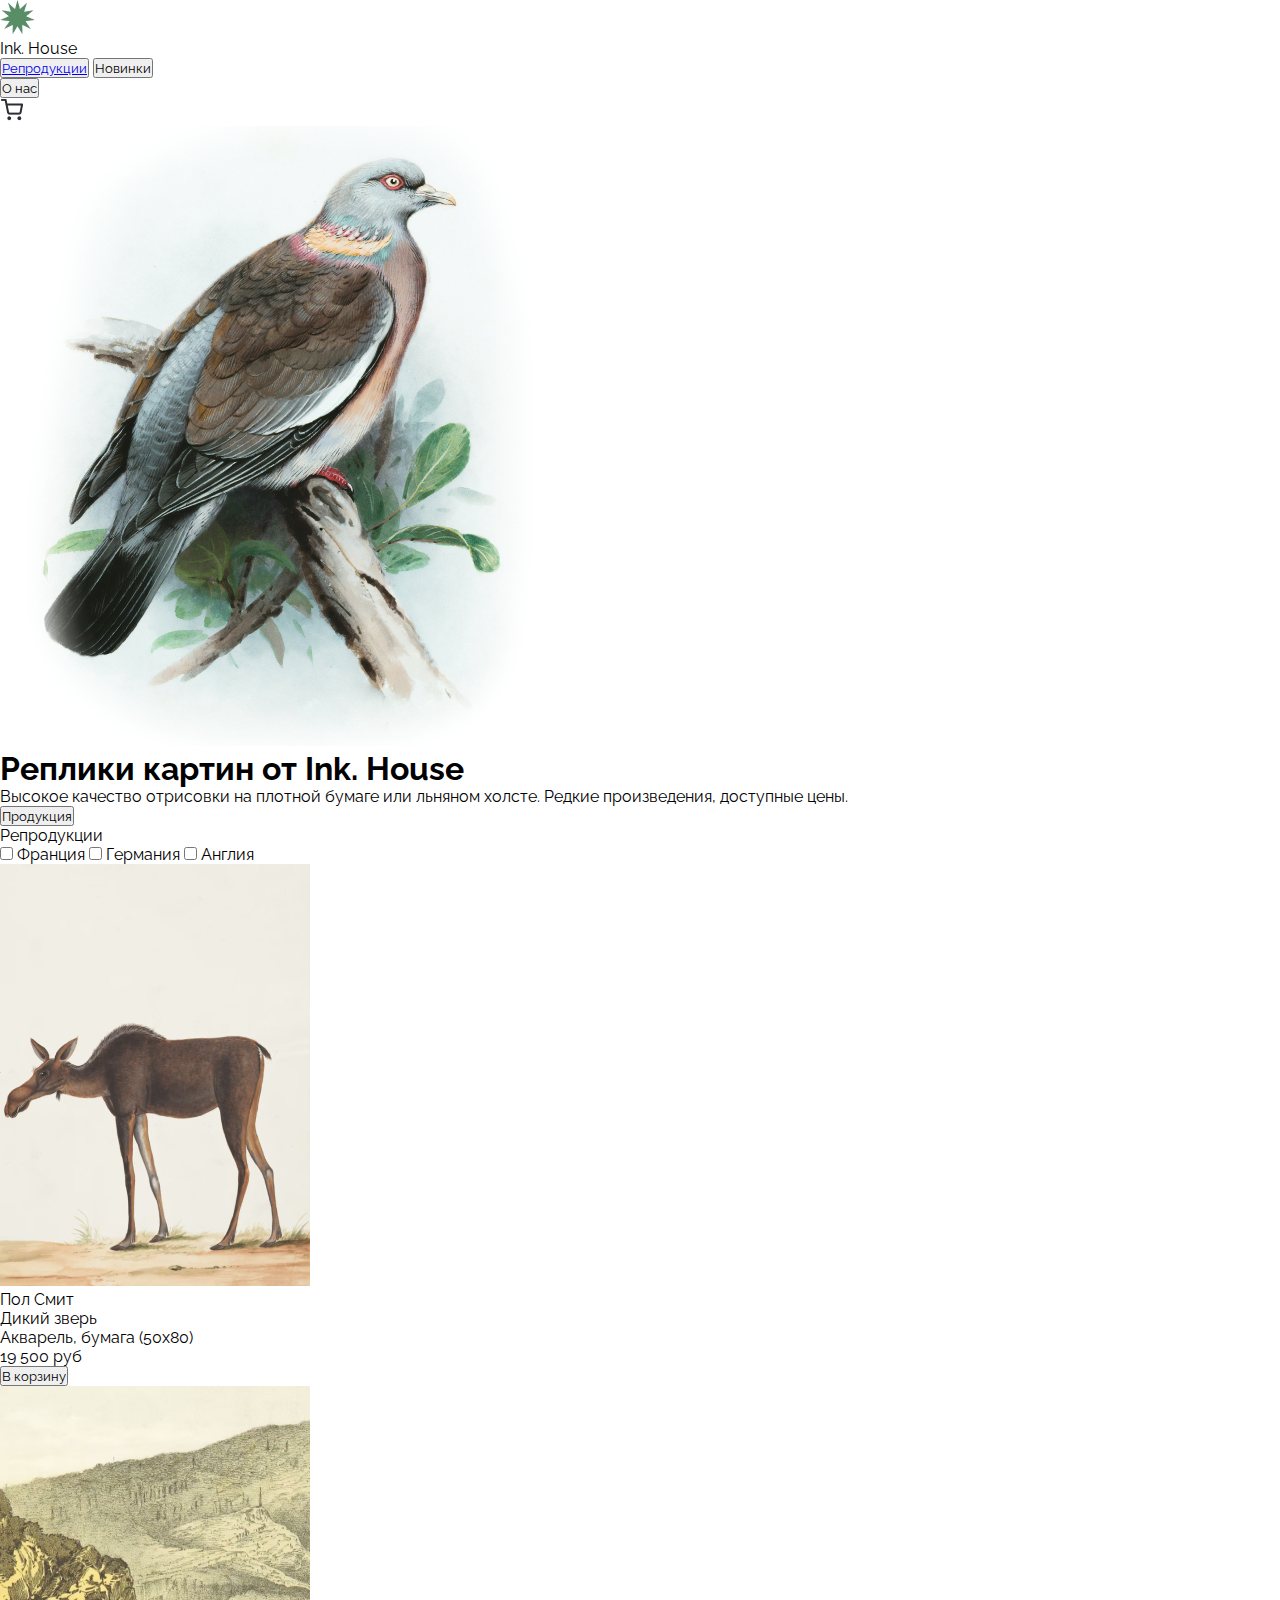
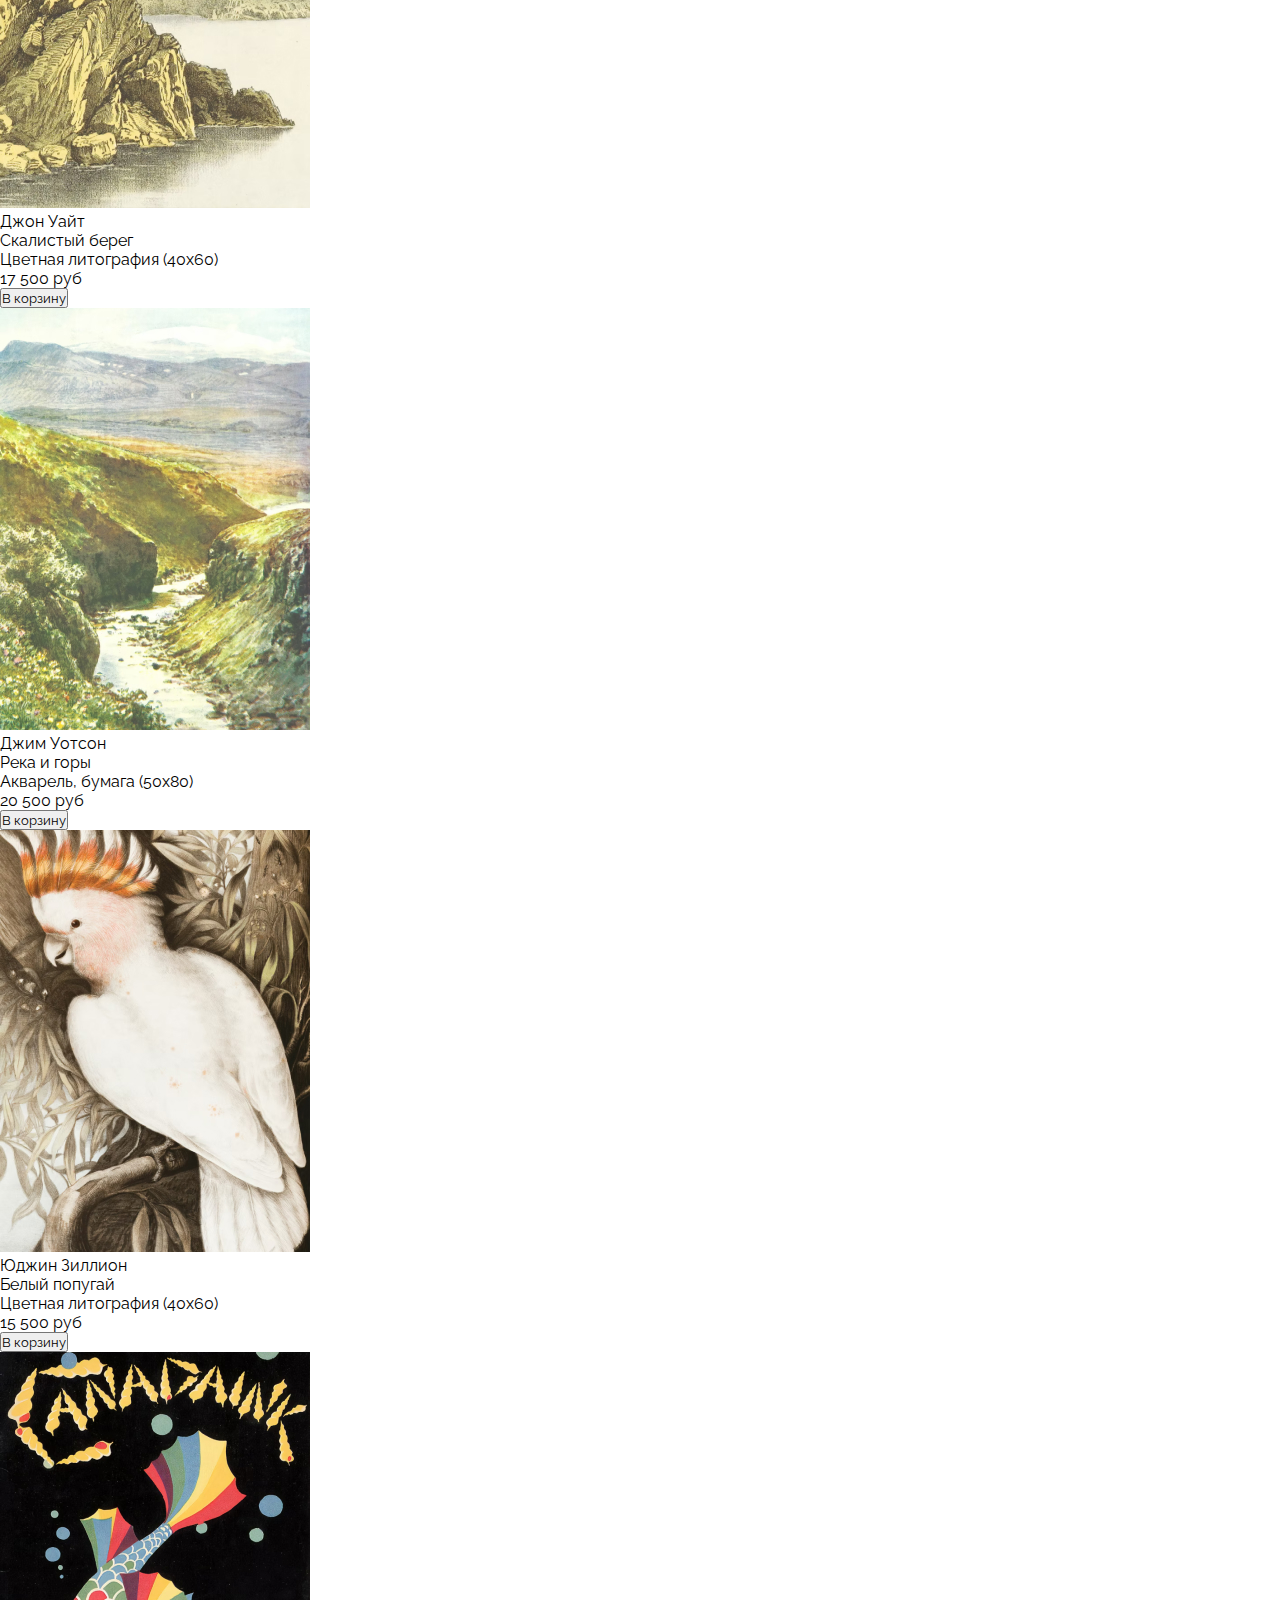
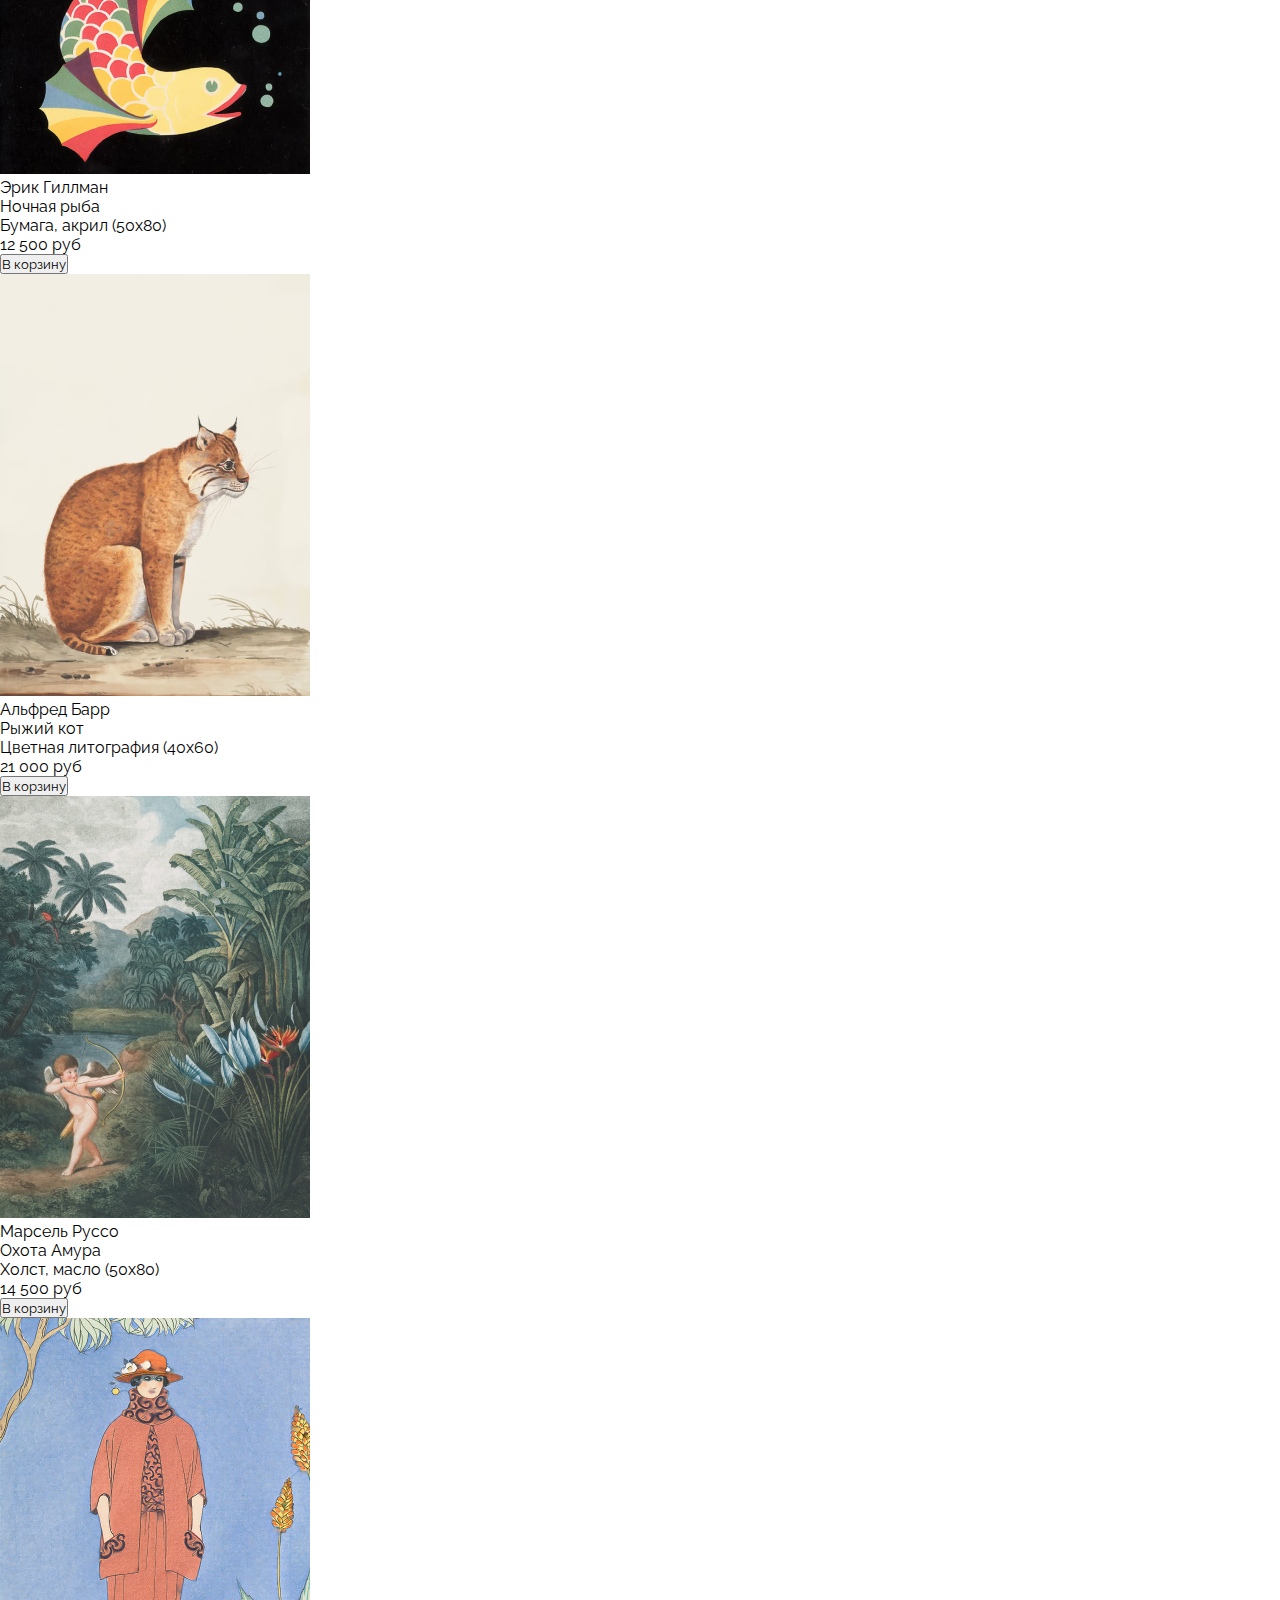
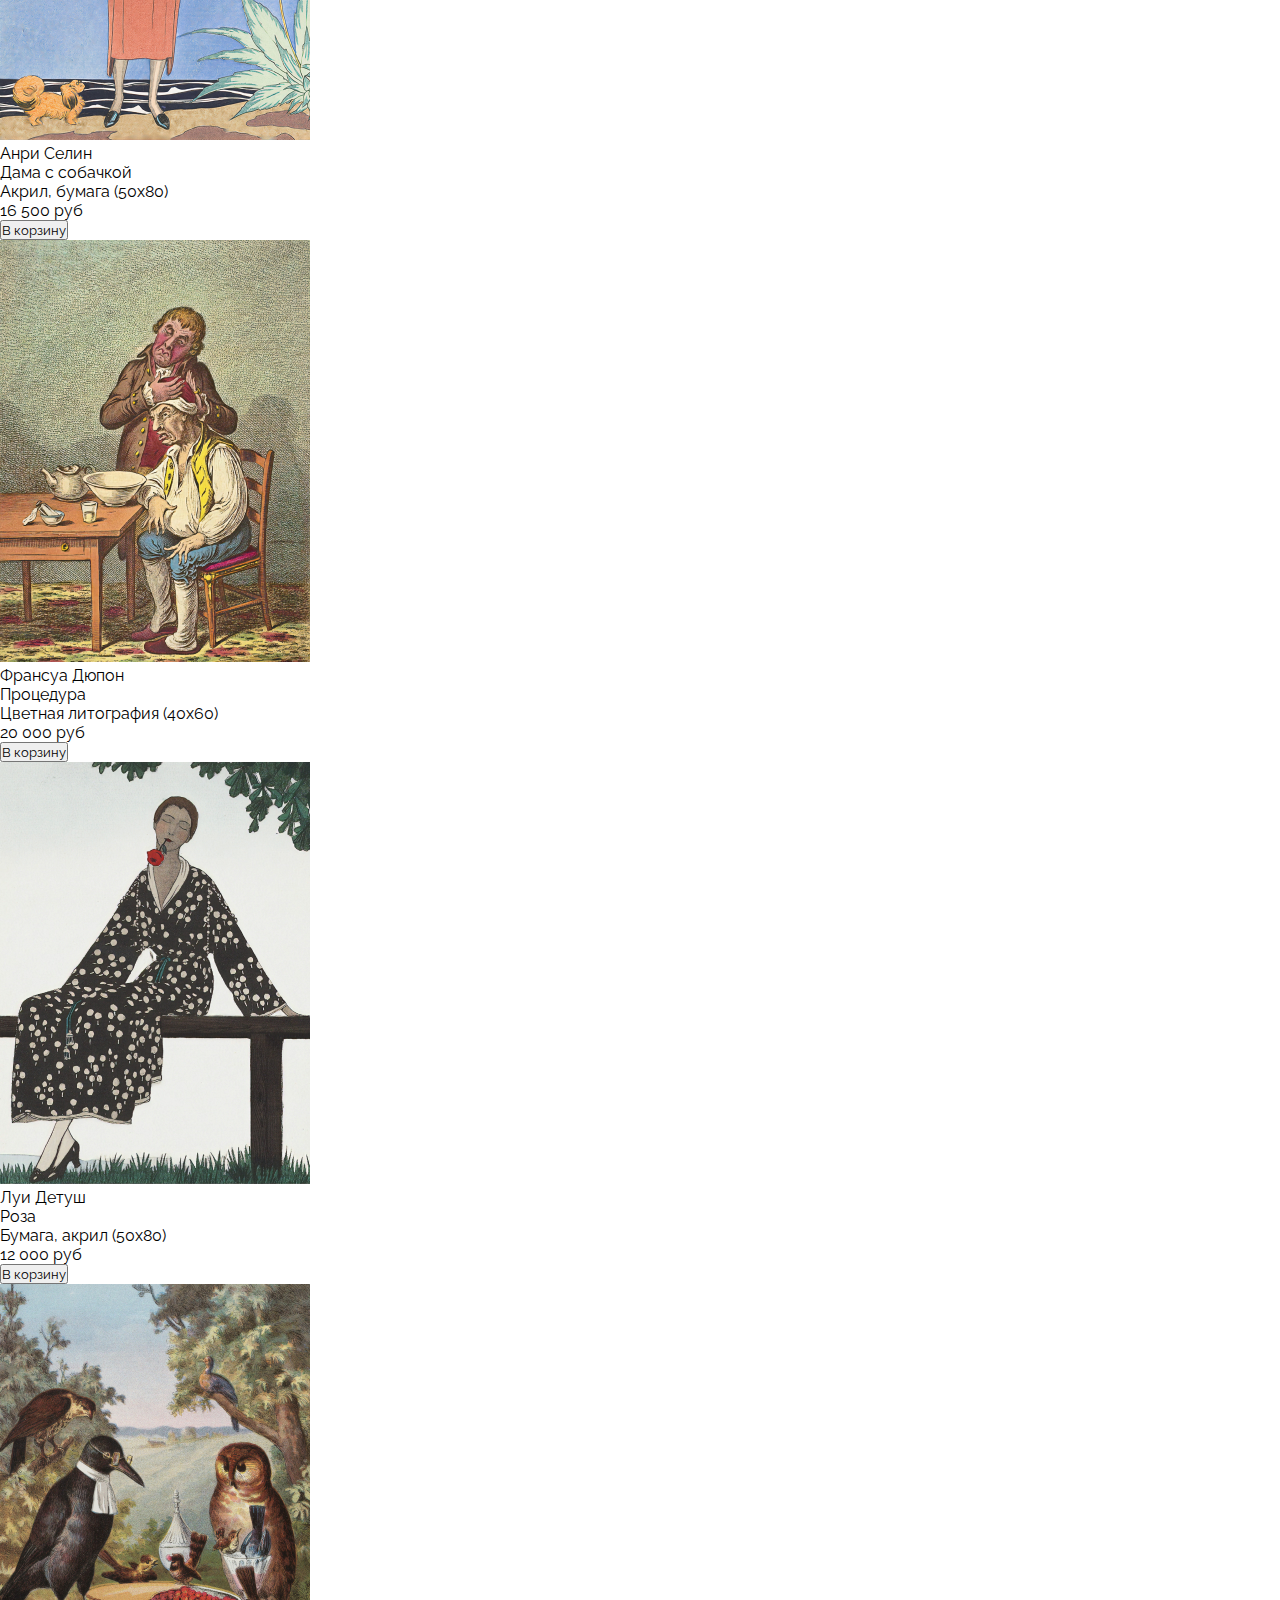
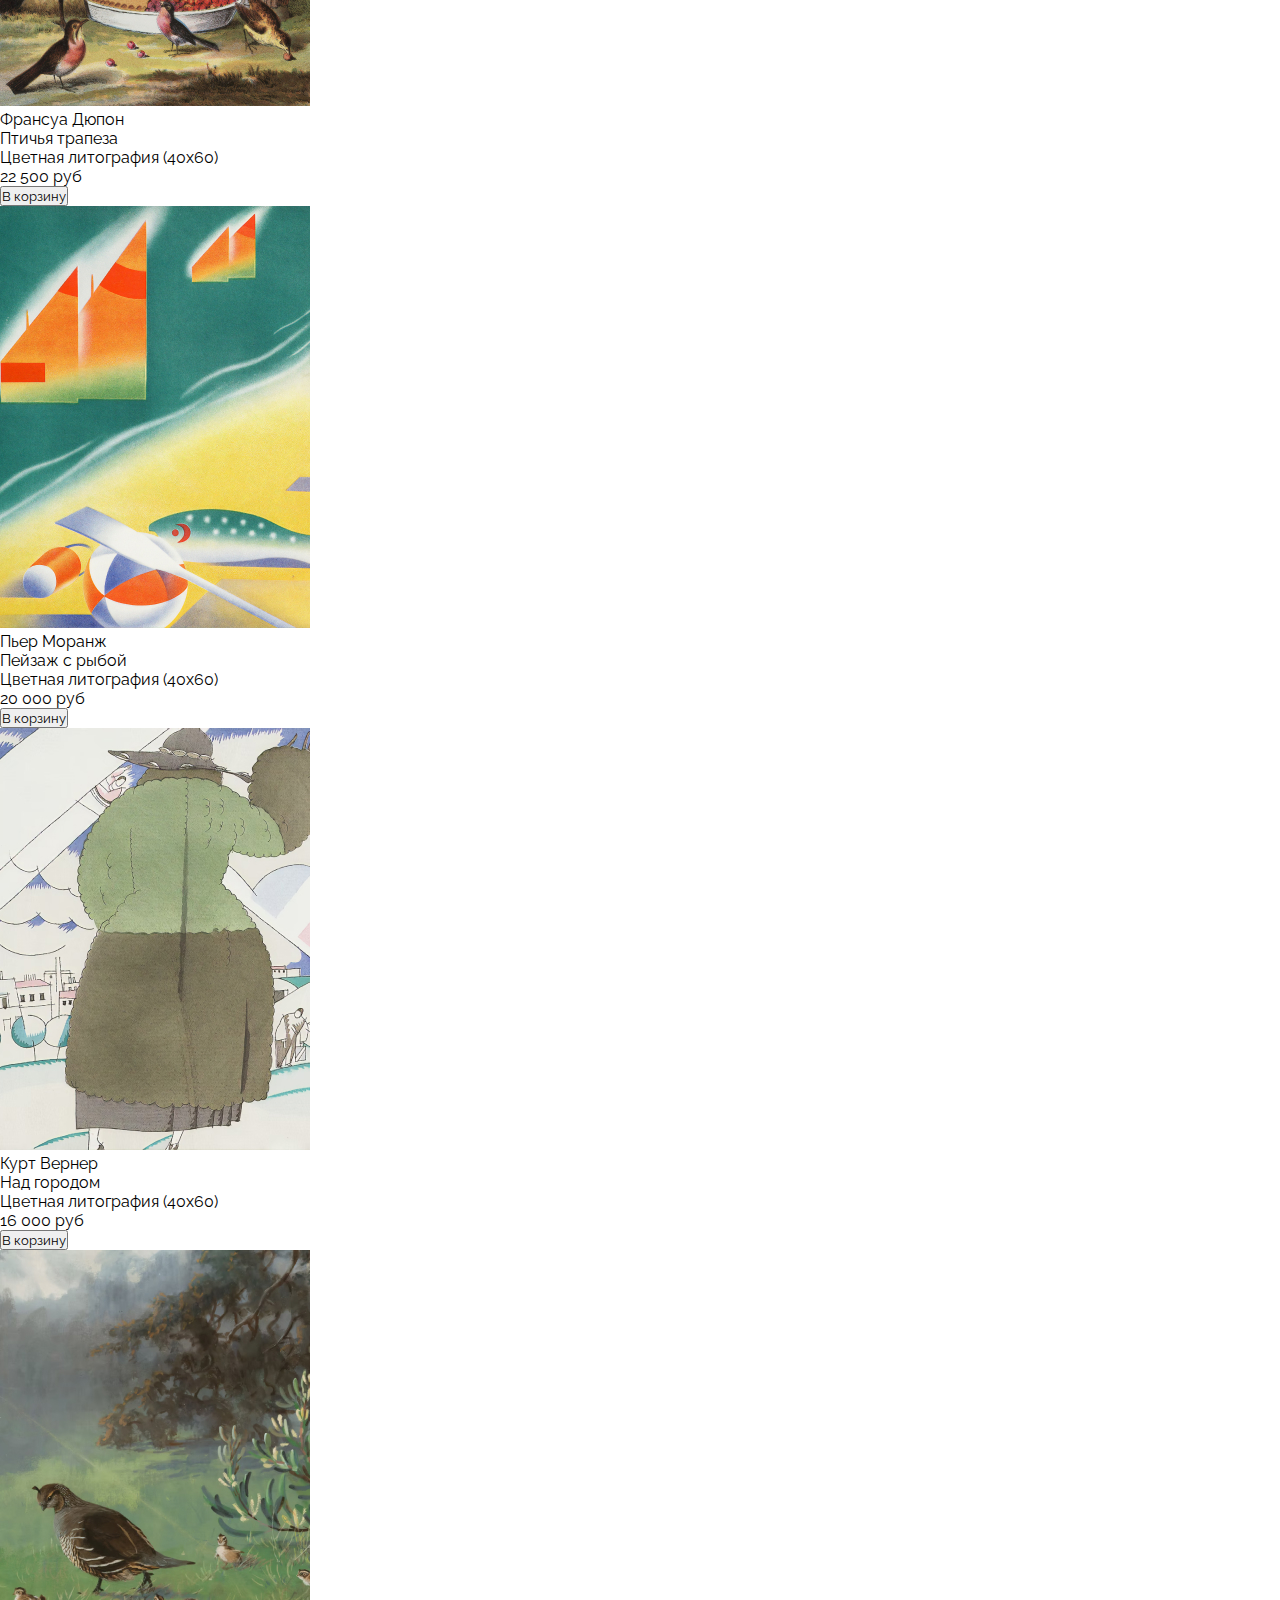
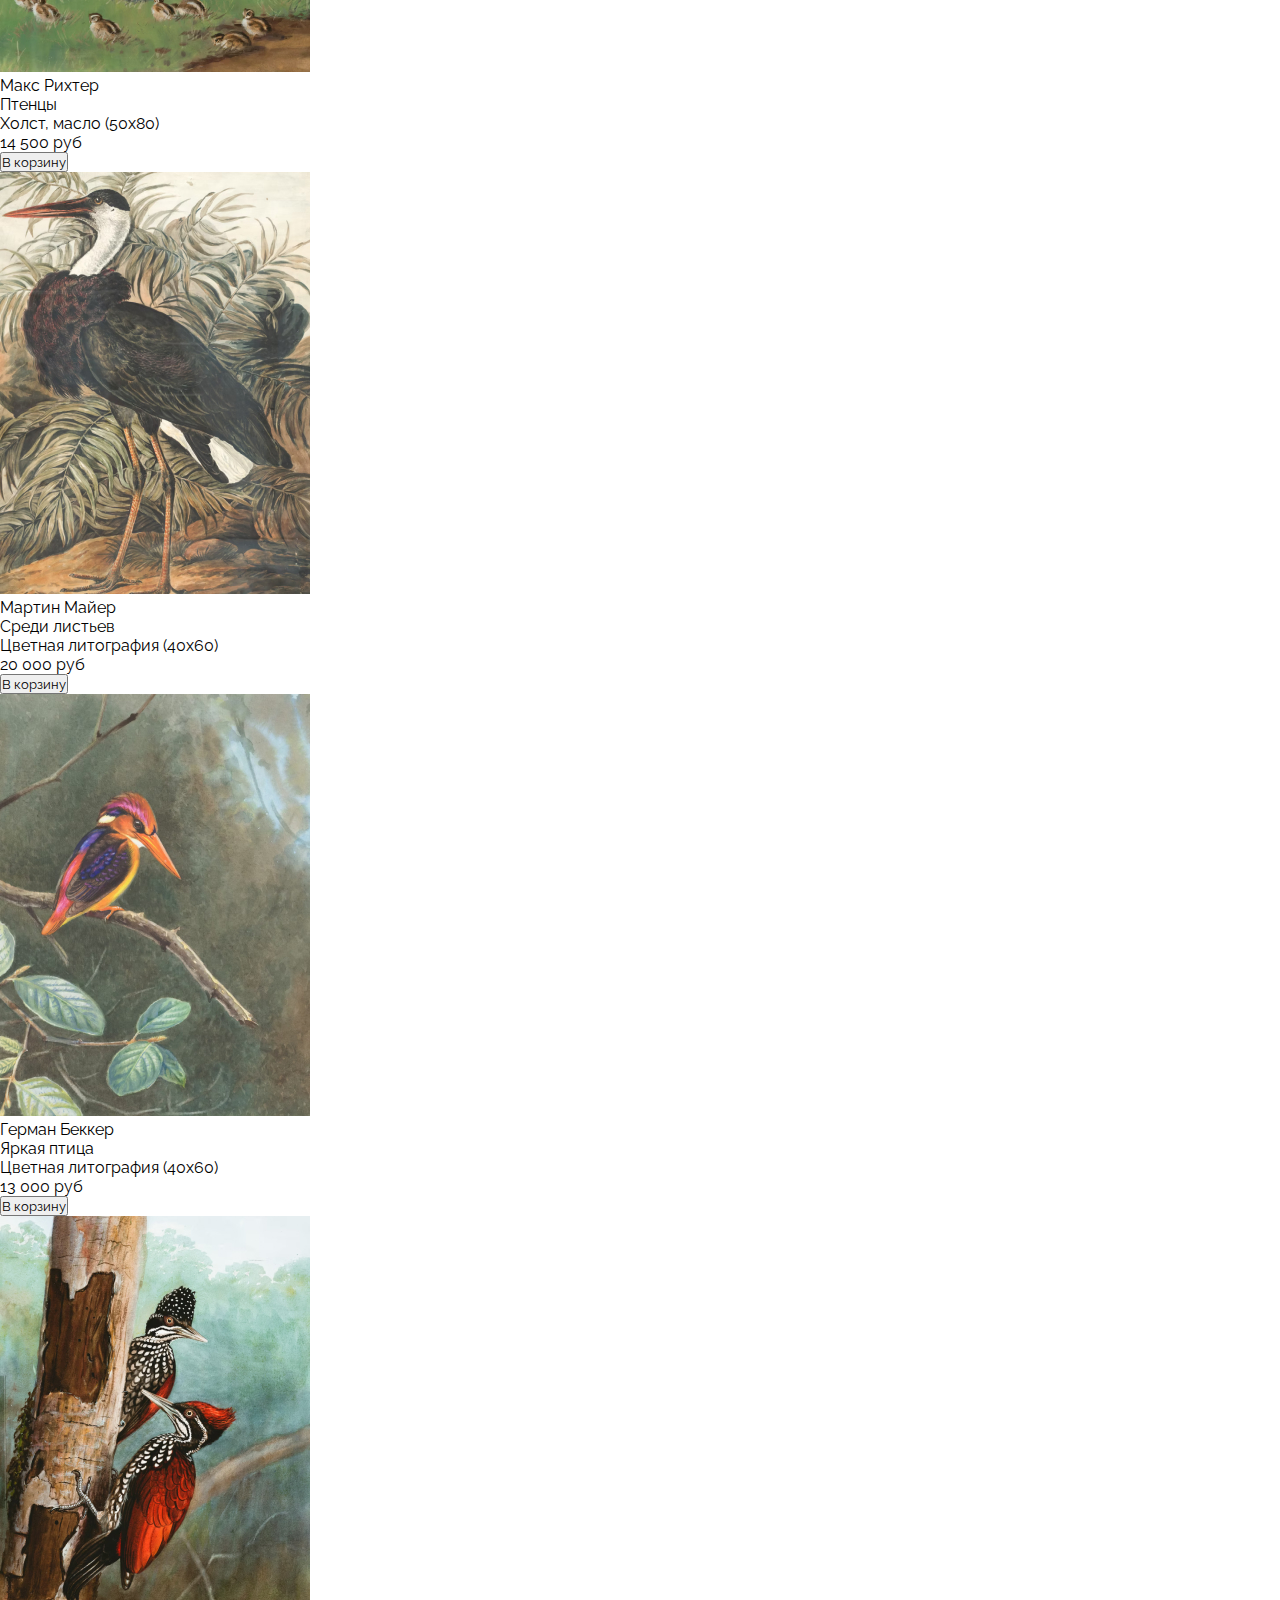
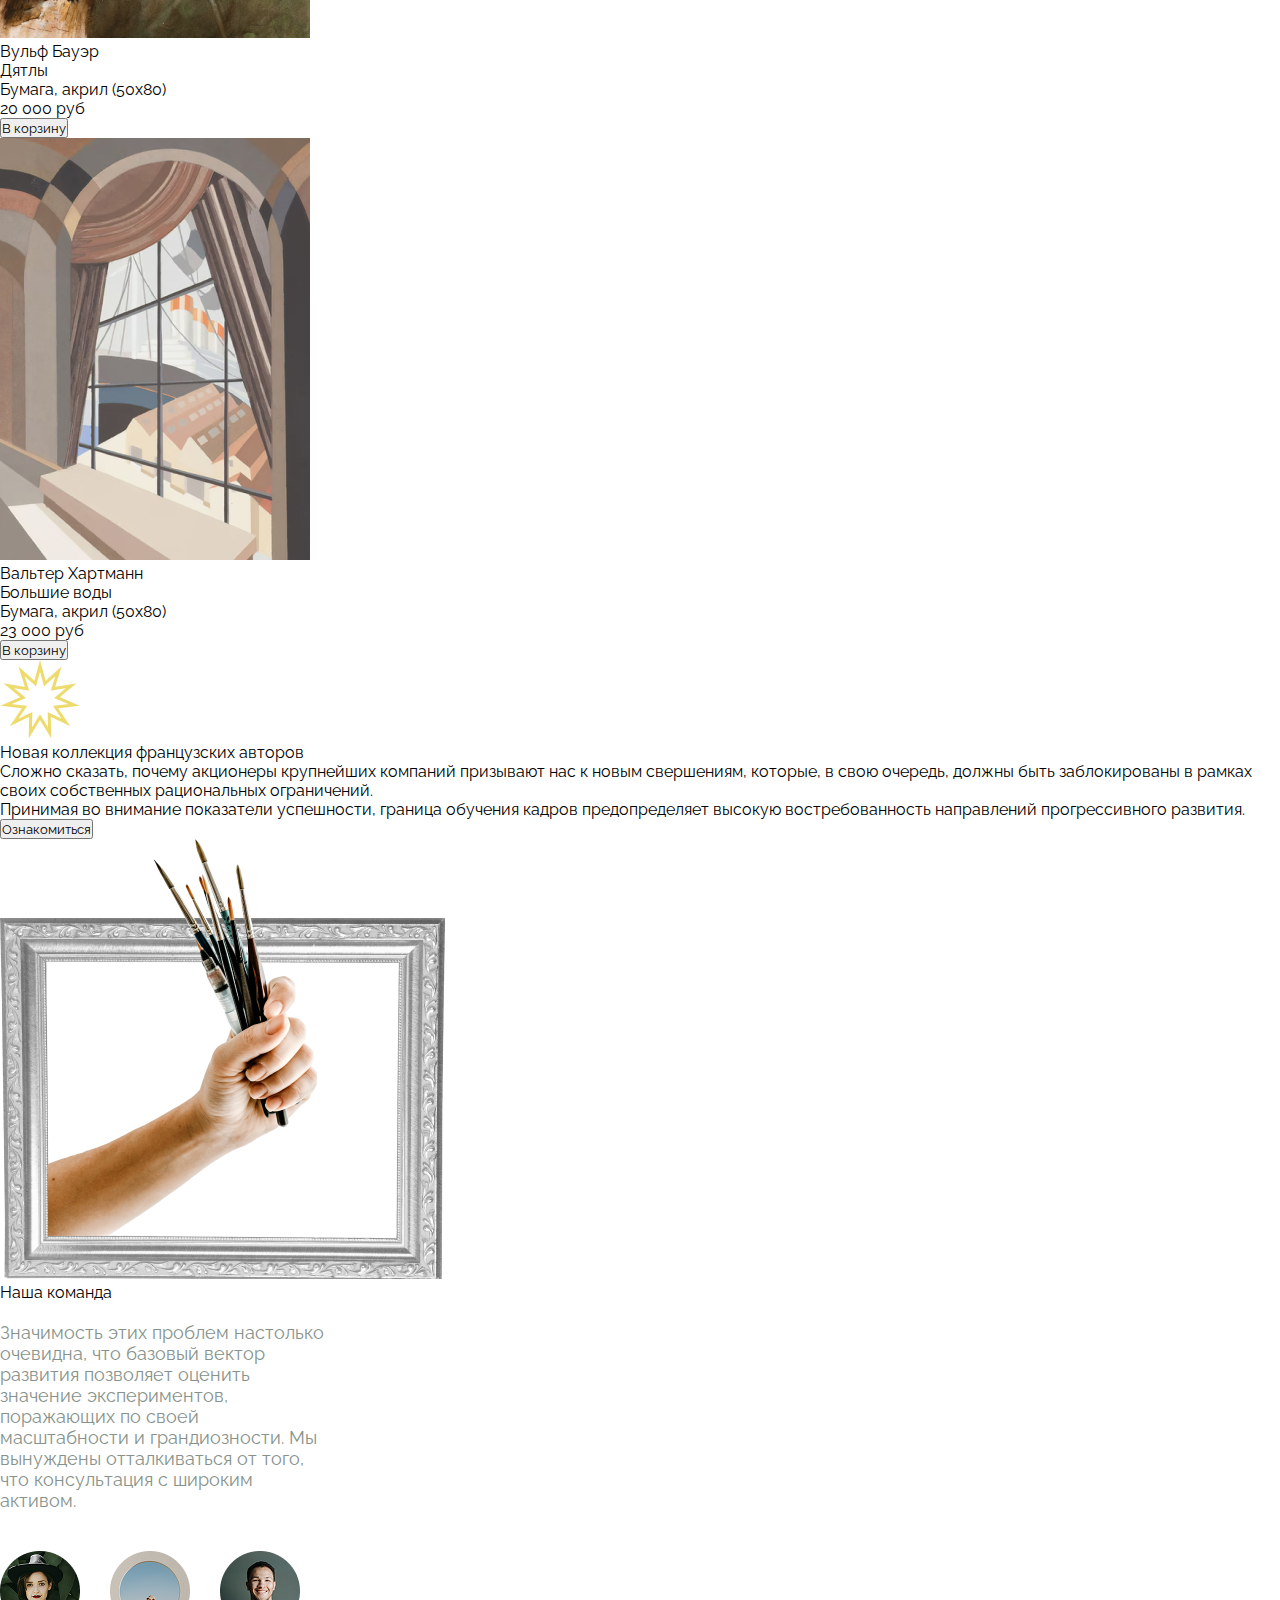
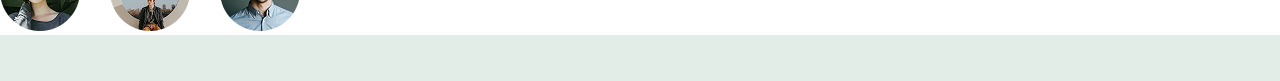
<file: index.html>
<!DOCTYPE html>
<html lang="en">
<head>
    <meta charset="UTF-8">
    <meta name="viewport" content="width=device-width, initial-scale=1.0">
    <title>House</title>
    <link rel="preconnect" href="https://fonts.googleapis.com">
<link rel="preconnect" href="https://fonts.gstatic.com" crossorigin>
<link href="https://fonts.googleapis.com/css2?family=Josefin+Sans:ital,wght@0,100..700;1,100..700&family=Raleway:ital,wght@0,100..900;1,100..900&display=swap" rel="stylesheet">
    <link rel="stylesheet" href="style.css">
</head>
<body>
    <header>
        <div class="LOGO">
            <img class="Logo"src="assets/Star 1.png">
            <p class="Logo-text">Ink. House</p>
        </div>
        <div class="right-flex"> 
            <div class="header-buttons">   
                <button class="reproduct"><a href="#section2" class="reproduct">Репродукции</a></button>
                <button class="new">Новинки</button>
                <button class="about">О нас</button>
            </div>
            <img src="assets/cart.png">
        </div>
    </header>
    <section class="hello">
        <img class="bird" src="assets/Layer 0 1.png">
        <div class="hello-text">
            <div class="hello-text-main">
                <h1 class="hello-text-1">Реплики картин от <span class="hello-text-2">Ink. House</span></h1>
            </div>
            <p class="hello-text-3">Высокое качество отрисовки на плотной бумаге или льняном холсте. Редкие произведения, доступные цены.</p>
            <button class="production">Продукция</button>
        </div>
    </section>
    <section class="reproduction" id="section2">

            <p class="repro-name repro-head">Репродукции</p>

            <input type="checkbox" id="toggle-france">
            <label for="toggle-france" class="toggle-label-france repro-head">Франция</label>

            <input type="checkbox" id="toggle-germany">
            <label for="toggle-germany" class="toggle-label-germany repro-head">Германия</label>

            <input type="checkbox" id="toggle-england">
            <label for="toggle-england" class="toggle-label-england repro-head">Англия</label>


        <div class="England">
    <div class="fotos-1-3-e">
            <div class="foto">
                    <img class="img"src="assets/03 (6).jpg">
                    <p class="author">Пол Смит</p>
                    <p class="name">Дикий зверь</p>
                    <p class="material">Акварель, бумага (50х80)</p>
                    <p class="price">19 500 руб</p>
                    <button class="korzina">В корзину</button>
                </div>
                <div class="foto">
                    <img class="img"src="assets/03 (7).jpg">
                    <p class="author">Джон Уайт</p>
                    <p class="name">Скалистый берег</p>
                    <p class="material">Цветная литография (40х60)</p>
                    <p class="price">17 500 руб</p>
                    <button class="korzina">В корзину</button>
                </div>
                <div class="foto">
                    <img class="img"src="assets/03 (8).jpg">
                    <p class="author">Джим Уотсон</p>
                    <p class="name">Река и горы</p>
                    <p class="material">Акварель, бумага (50х80)</p>
                    <p class="price">20 500 руб</p>
                    <button class="korzina">В корзину</button>
                </div>
    </div>
            <div class="fotos-4-6-e">
                <div class="foto">
                    <img class="img"src="assets/03 (9).jpg">
                    <p class="author">Юджин Зиллион</p>
                    <p class="name">Белый попугай</p>
                    <p class="material">Цветная литография (40х60)</p>
                    <p class="price">15 500 руб</p>
                    <button class="korzina">В корзину</button>
                </div>
                <div class="foto">
                    <img class="img"src="assets/03 (10).jpg">
                    <p class="author">Эрик Гиллман</p>
                    <p class="name">Ночная рыба</p>
                    <p class="material">Бумага, акрил (50х80)</p>
                    <p class="price">12 500 руб</p>
                    <button class="korzina">В корзину</button>
                </div>
                <div class="foto">
                    <img class="img"src="assets/03 (11).jpg">
                    <p class="author">Альфред Барр</p>
                    <p class="name">Рыжий кот</p>
                    <p class="material">Цветная литография (40х60) </p>
                    <p class="price">21 000 руб</p>
                    <button class="korzina">В корзину</button>
                </div>
            </div>
        
        </div>
  
        <div class="France">
    <div class="fotos-1-3-f">
                <div class="foto">
                    <img class="img" src="assets/03.jpg">
                    <p class="author">Марсель Руссо</p>
                    <p class="name">Охота Амура</p>
                    <p class="material">Холст, масло (50х80) </p>
                    <p class="price">14 500 руб</p>
                    <button class="korzina">В корзину</button>
                </div>
                <div class="foto">
                    <img class="img" src="assets/03 (1).jpg">
                    <p class="author">Анри Селин</p>
                    <p class="name">Дама с собачкой</p>
                    <p class="material">Акрил, бумага (50х80) </p>
                    <p class="price">16 500 руб</p>
                    <button class="korzina">В корзину</button>
                </div>
                <div class="foto">
                    <img class="img" src="assets/03 (2).jpg">
                    <p class="author">Франсуа Дюпон</p>
                    <p class="name">Процедура</p>
                    <p class="material">Цветная литография (40х60) </p>
                    <p class="price">20 000 руб</p>
                    <button class="korzina">В корзину</button>
                </div>
    </div>
    <div class="fotos-4-6-f">
                <div class="foto">
                    <img class="img" src="assets/03 (3).jpg">
                    <p class="author">Луи Детуш</p>
                    <p class="name">Роза</p>
                    <p class="material">Бумага, акрил (50х80) </p>
                    <p class="price">12 000 руб</p>
                    <button class="korzina">В корзину</button>
                </div>
                <div class="foto">
                    <img class="img" src="assets/03 (4).jpg">
                    <p class="author">Франсуа Дюпон</p>
                    <p class="name">Птичья трапеза</p>
                    <p class="material">Цветная литография (40х60) </p>
                    <p class="price">22 500 руб</p>
                    <button class="korzina">В корзину</button>
                </div>
                <div class="foto">
                    <img class="img" src="assets/03 (5).jpg">
                    <p class="author">Пьер Моранж</p>
                    <p class="name">Пейзаж с рыбой</p>
                    <p class="material">Цветная литография (40х60) </p>
                    <p class="price">20 000 руб</p>
                    <button class="korzina">В корзину</button>
                </div>
    </div>
        </div>

        <div class="Germany">
    <div class="fotos-1-3-g">
                <div class="foto">
                    <img class="img" src="assets/03 (12).jpg">
                    <p class="author">Курт Вернер</p>
                    <p class="name">Над городом</p>
                    <p class="material">Цветная литография (40х60)</p>
                    <p class="price">16 000 руб</p>
                    <button class="korzina">В корзину</button>
                </div>
                <div class="foto">
                    <img class="img" src="assets/03 (14).jpg">
                    <p class="author">Макс Рихтер</p>
                    <p class="name">Птенцы</p>
                    <p class="material">Холст, масло (50х80)</p>
                    <p class="price">14 500 руб</p>
                    <button class="korzina">В корзину</button>
                </div>
                <div class="foto">
                    <img class="img" src="assets/03 (13).jpg">
                    <p class="author">Мартин Майер</p>
                    <p class="name">Среди листьев</p>
                    <p class="material">Цветная литография (40х60)</p>
                    <p class="price">20 000 руб</p>
                    <button class="korzina">В корзину</button>
                </div>
            </div>
            <div class="fotos-4-6-g">
                <div class="foto">
                    <img class="img" src="assets/03 (15).jpg">
                    <p class="author">Герман Беккер</p>
                    <p class="name">Яркая птица</p>
                    <p class="material">Цветная литография (40х60)</p>
                    <p class="price">13 000 руб</p>
                    <button class="korzina">В корзину</button>
                </div>
                <div class="foto">
                    <img class="img" src="assets/03 (16).jpg">
                    <p class="author">Вульф Бауэр</p>
                    <p class="name">Дятлы</p>
                    <p class="material">Бумага, акрил (50х80) </p>
                    <p class="price">20 000 руб</p>
                    <button class="korzina">В корзину</button>
                </div>
                <div class="foto">
                    <img class="img" src="assets/03 (17).jpg">
                    <p class="author">Вальтер Хартманн</p>
                    <p class="name">Большие воды</p>
                    <p class="material">Бумага, акрил (50х80) </p>
                    <p class="price">23 000 руб</p>
                    <button class="korzina">В корзину</button>
                </div>
            </div>
        </div>
    </section>
    <section class="news">
        <div class="news-head">
            <img class="news-img"src="assets/Star 2.png">
            <p class="news-name">Новая коллекция французских авторов</p>
        </div>
        <div class="news-">
        <p class="news-text-1">Сложно сказать, почему акционеры крупнейших компаний призывают нас к новым свершениям, которые, в свою очередь, должны быть заблокированы в рамках своих собственных рациональных ограничений.</p> 
        <p class="news-text-2">Принимая во внимание показатели успешности, граница обучения кадров предопределяет высокую востребованность направлений прогрессивного развития.</p>
        </div>
        <button class="news-button">Ознакомиться</button>
    </section>
    <section class="about-us">
        <img class="kist" src="assets/Group 210.png">
        <div class="about-right">
            <p class="about-head">Наша команда</p>
            <p class="about-text">Значимость этих проблем настолько очевидна, что базовый вектор развития позволяет оценить значение экспериментов, поражающих по своей масштабности и грандиозности. Мы вынуждены отталкиваться от того, что консультация с широким активом.</p>
            <img class="persons" src="assets/Frame 254.png">
        </div>
    </section>
    <footer>

    </footer>
</body>
</html>
</file>
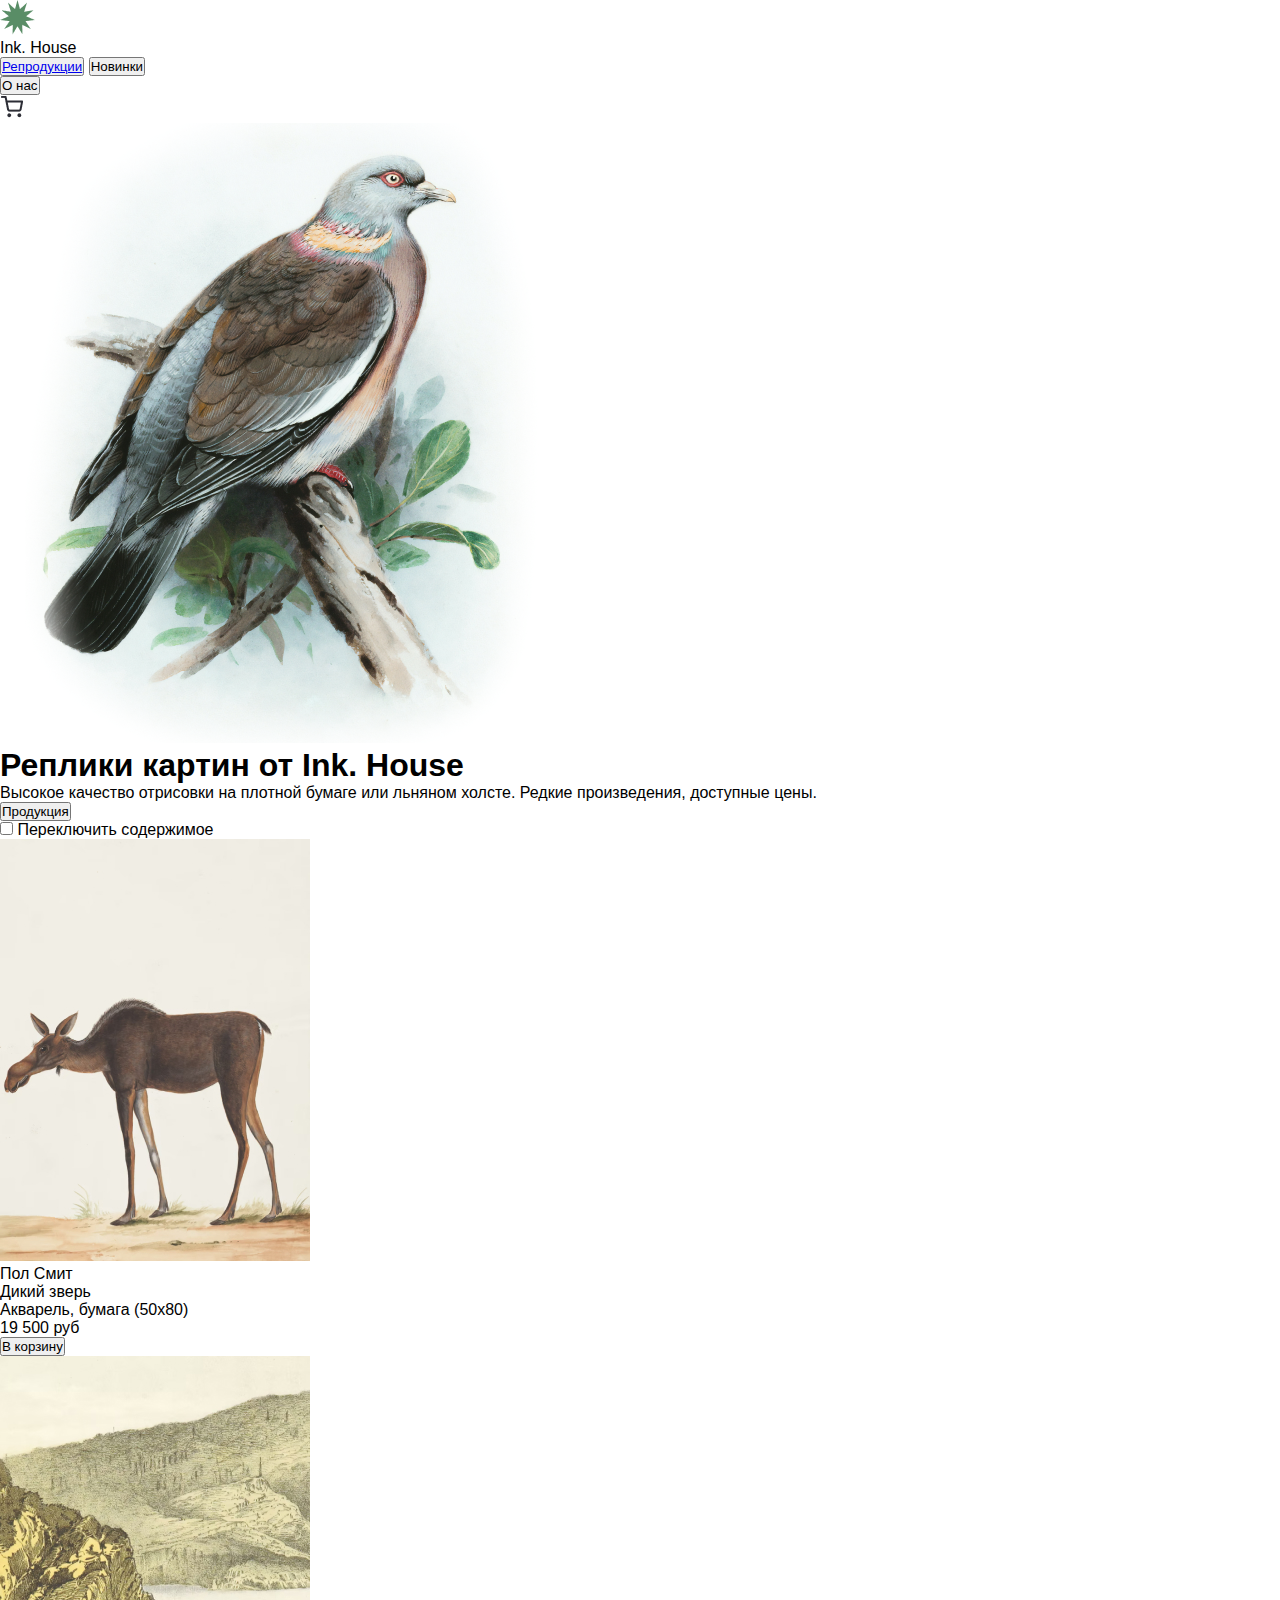
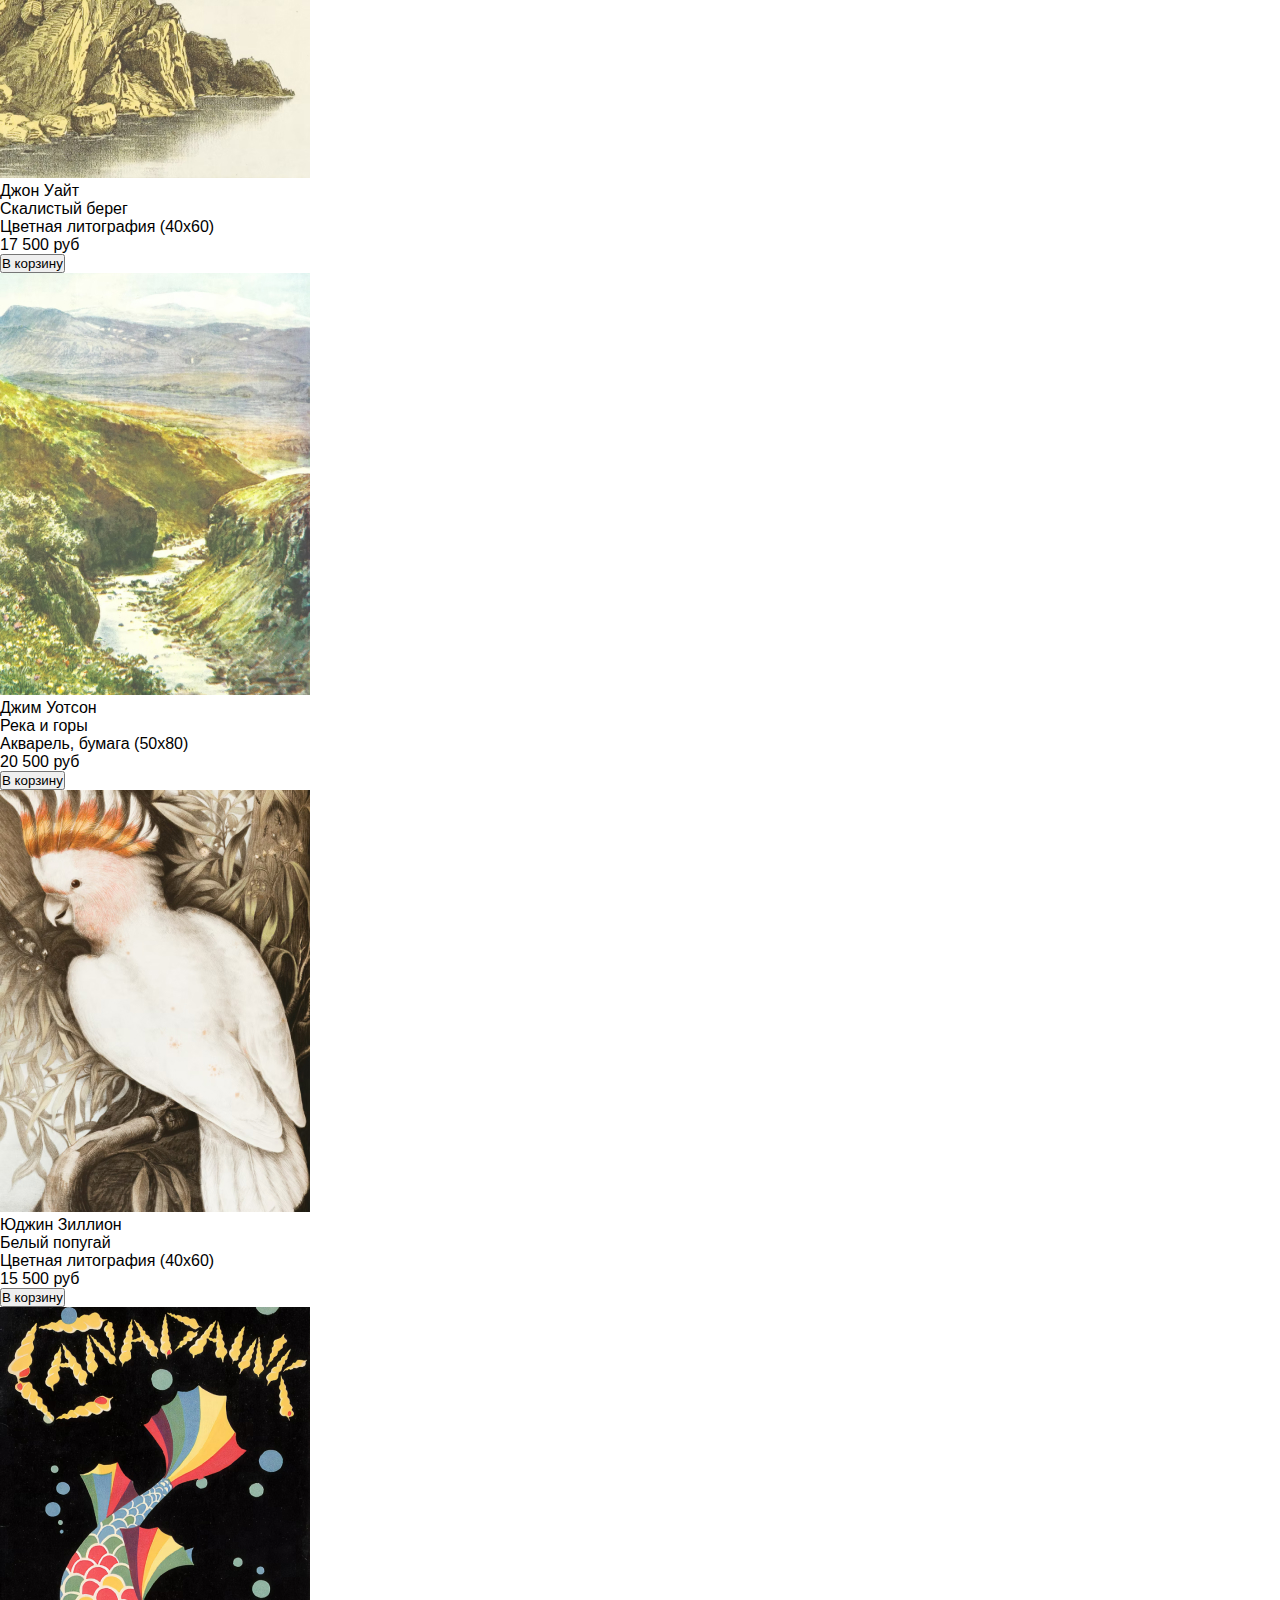
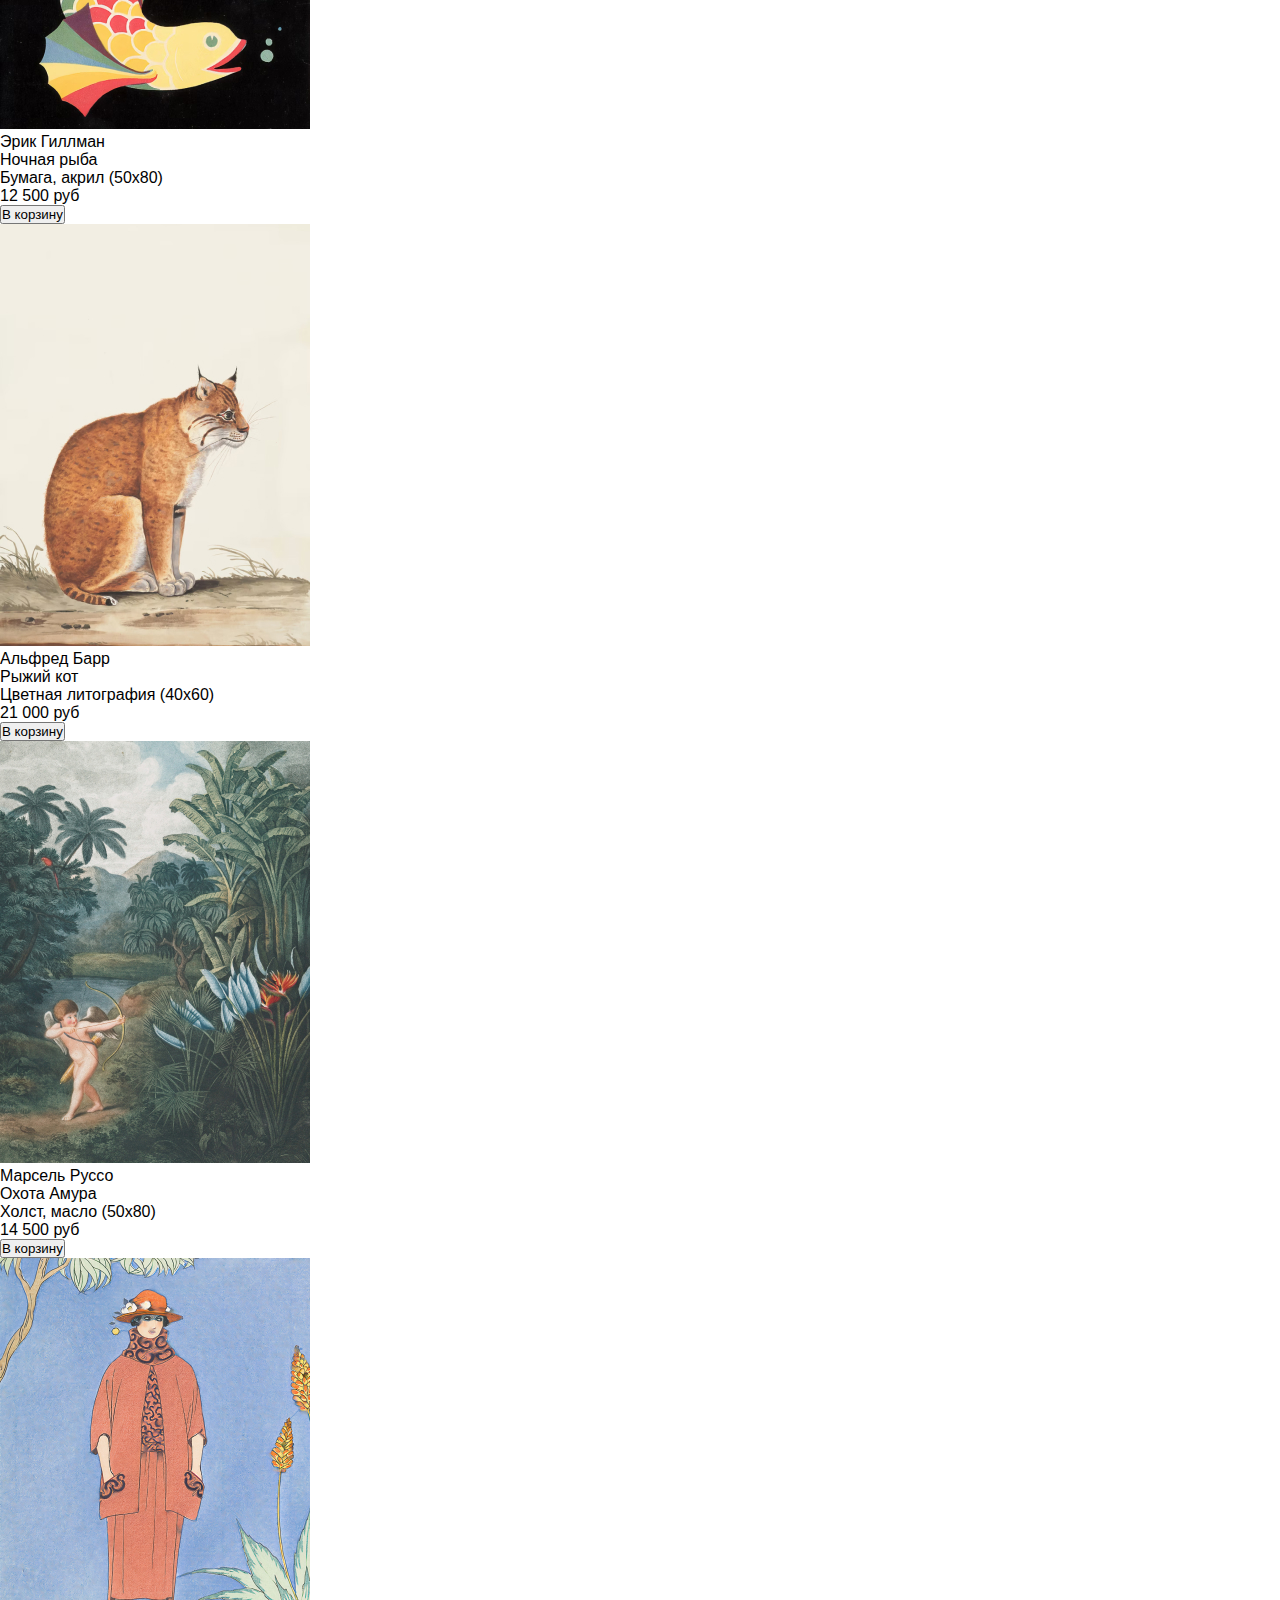
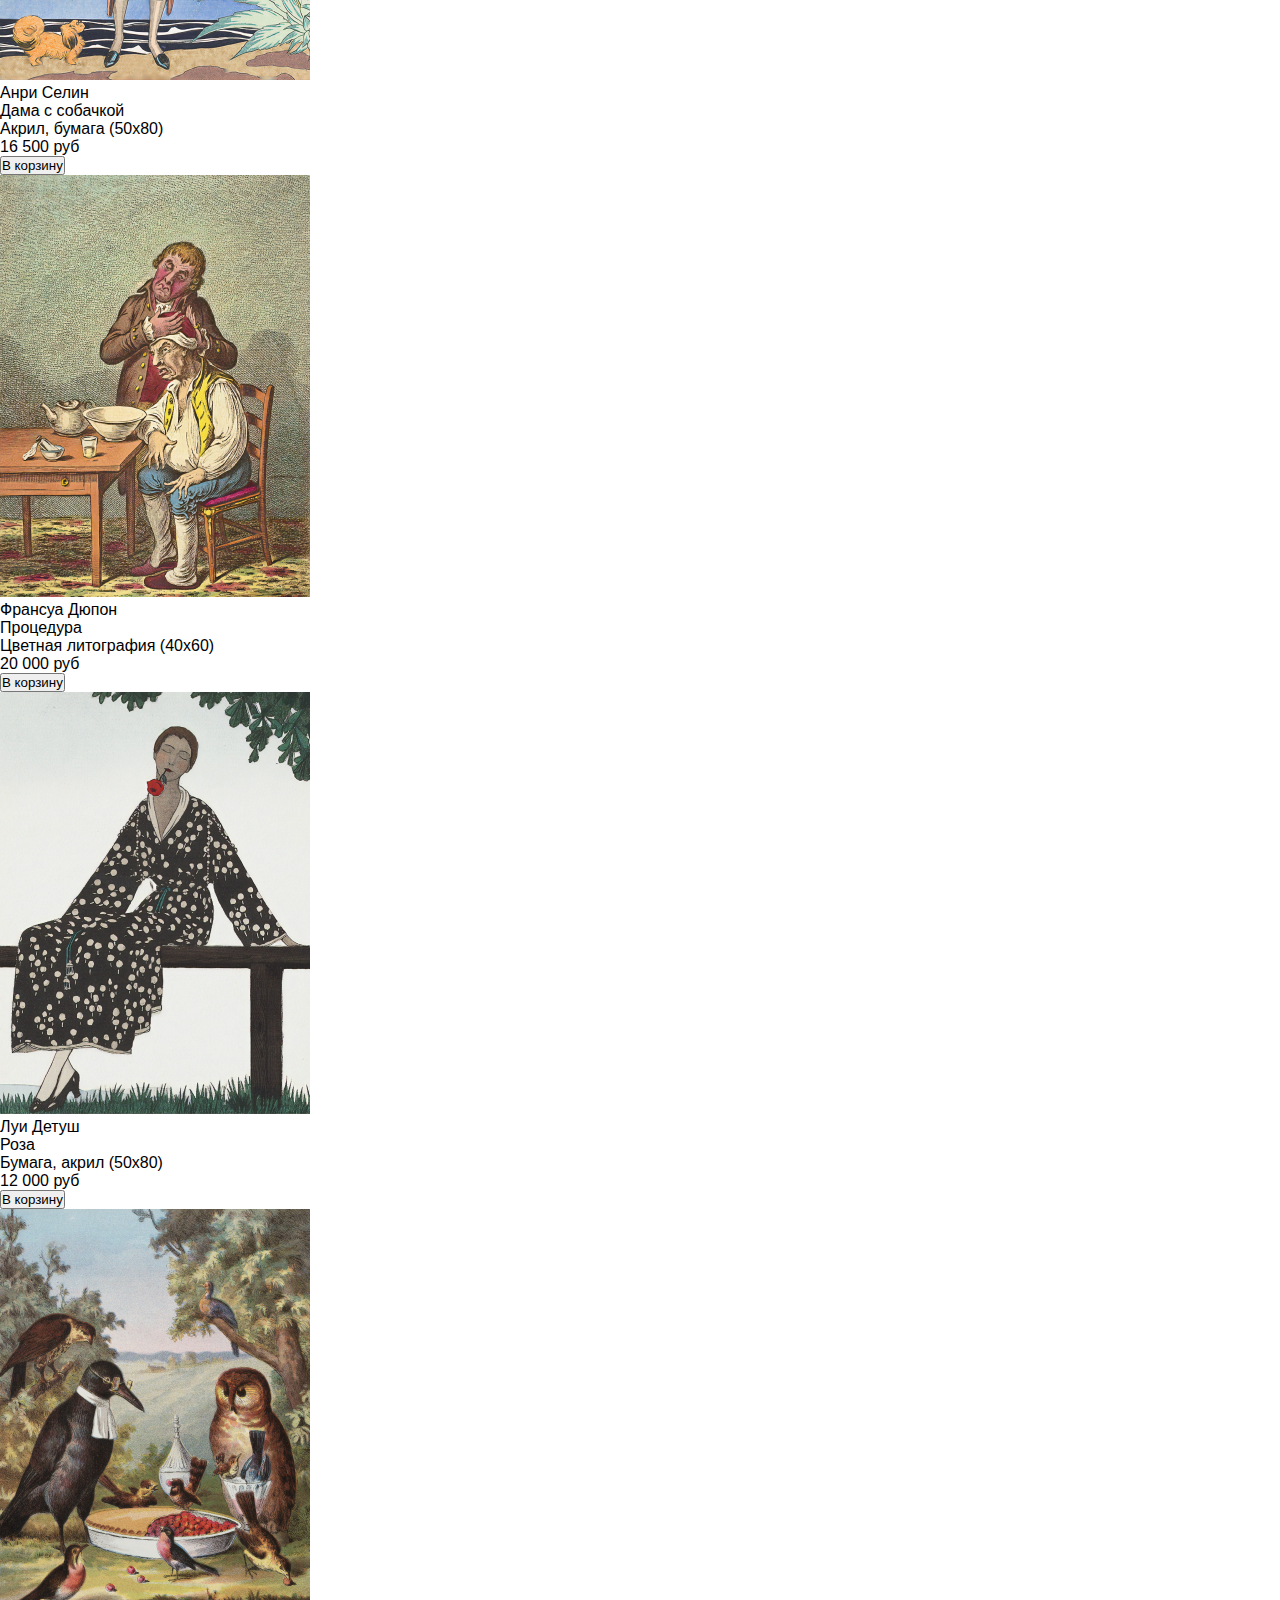
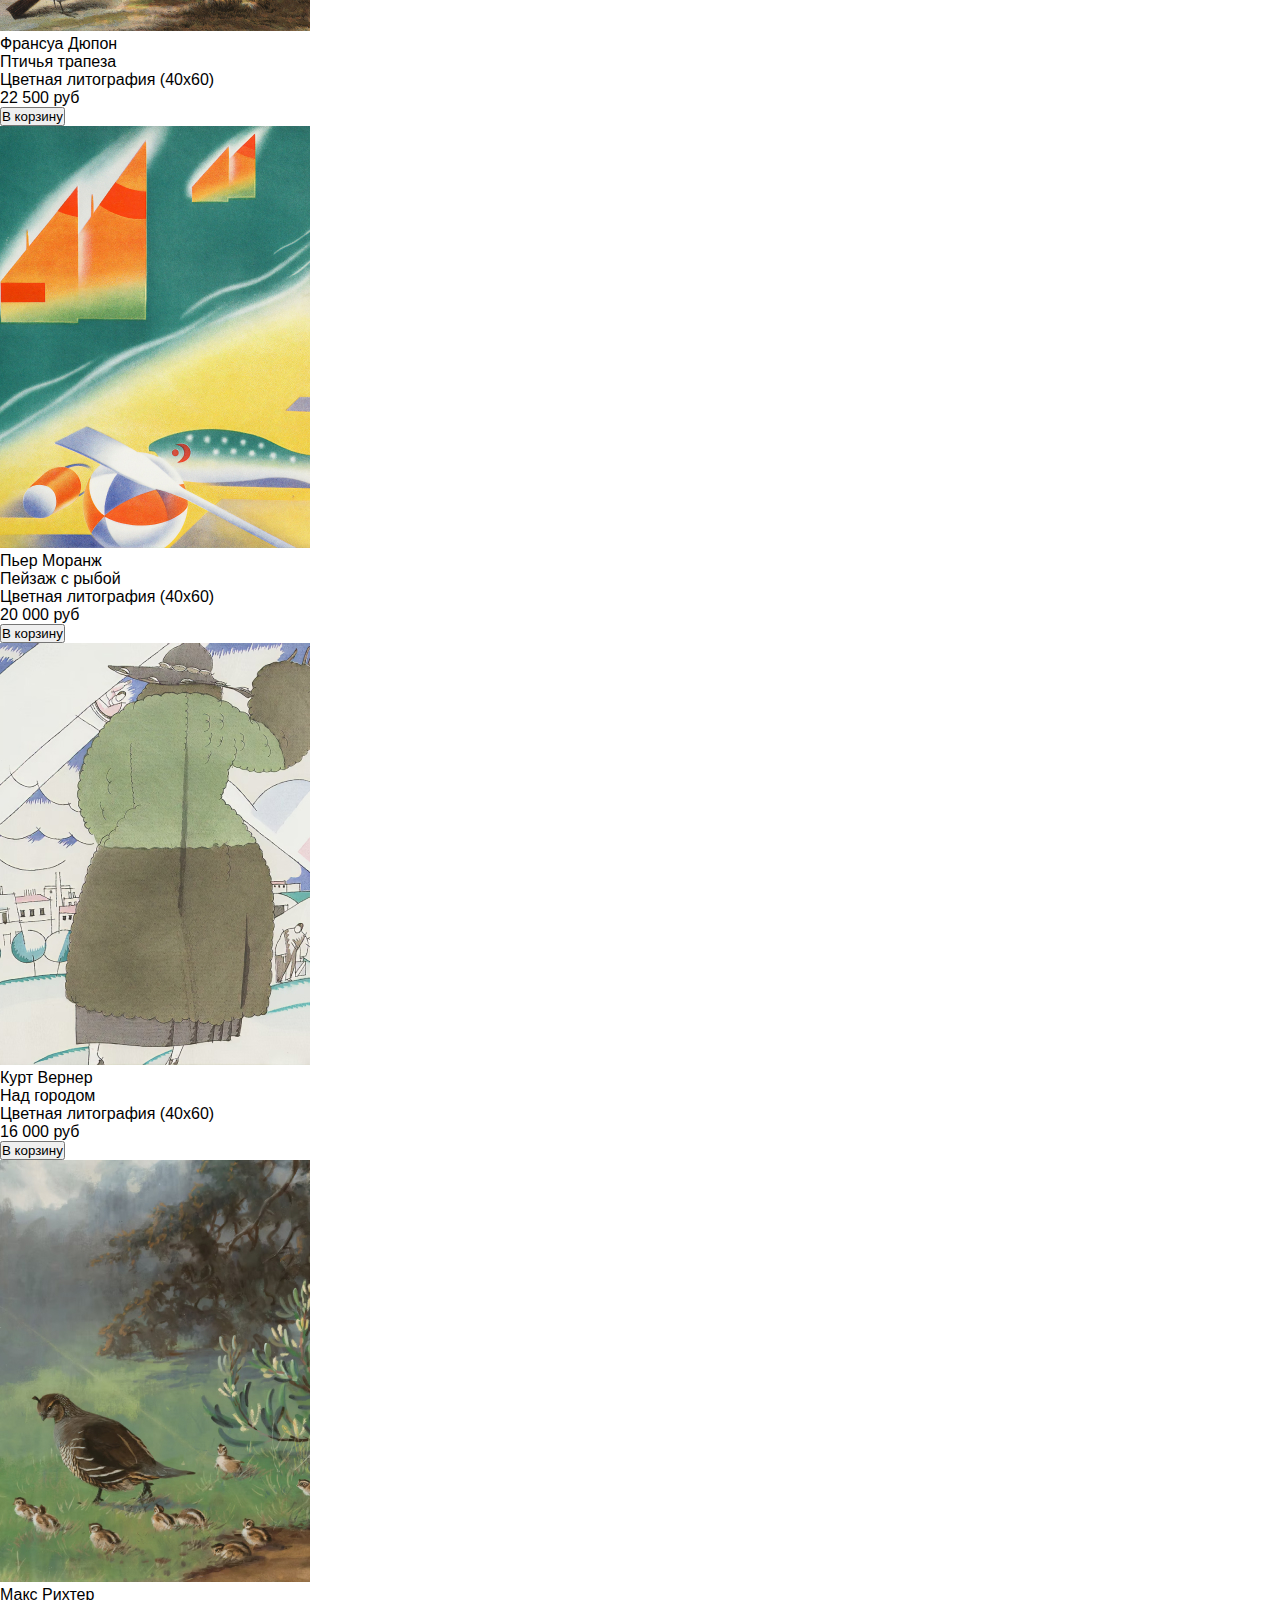
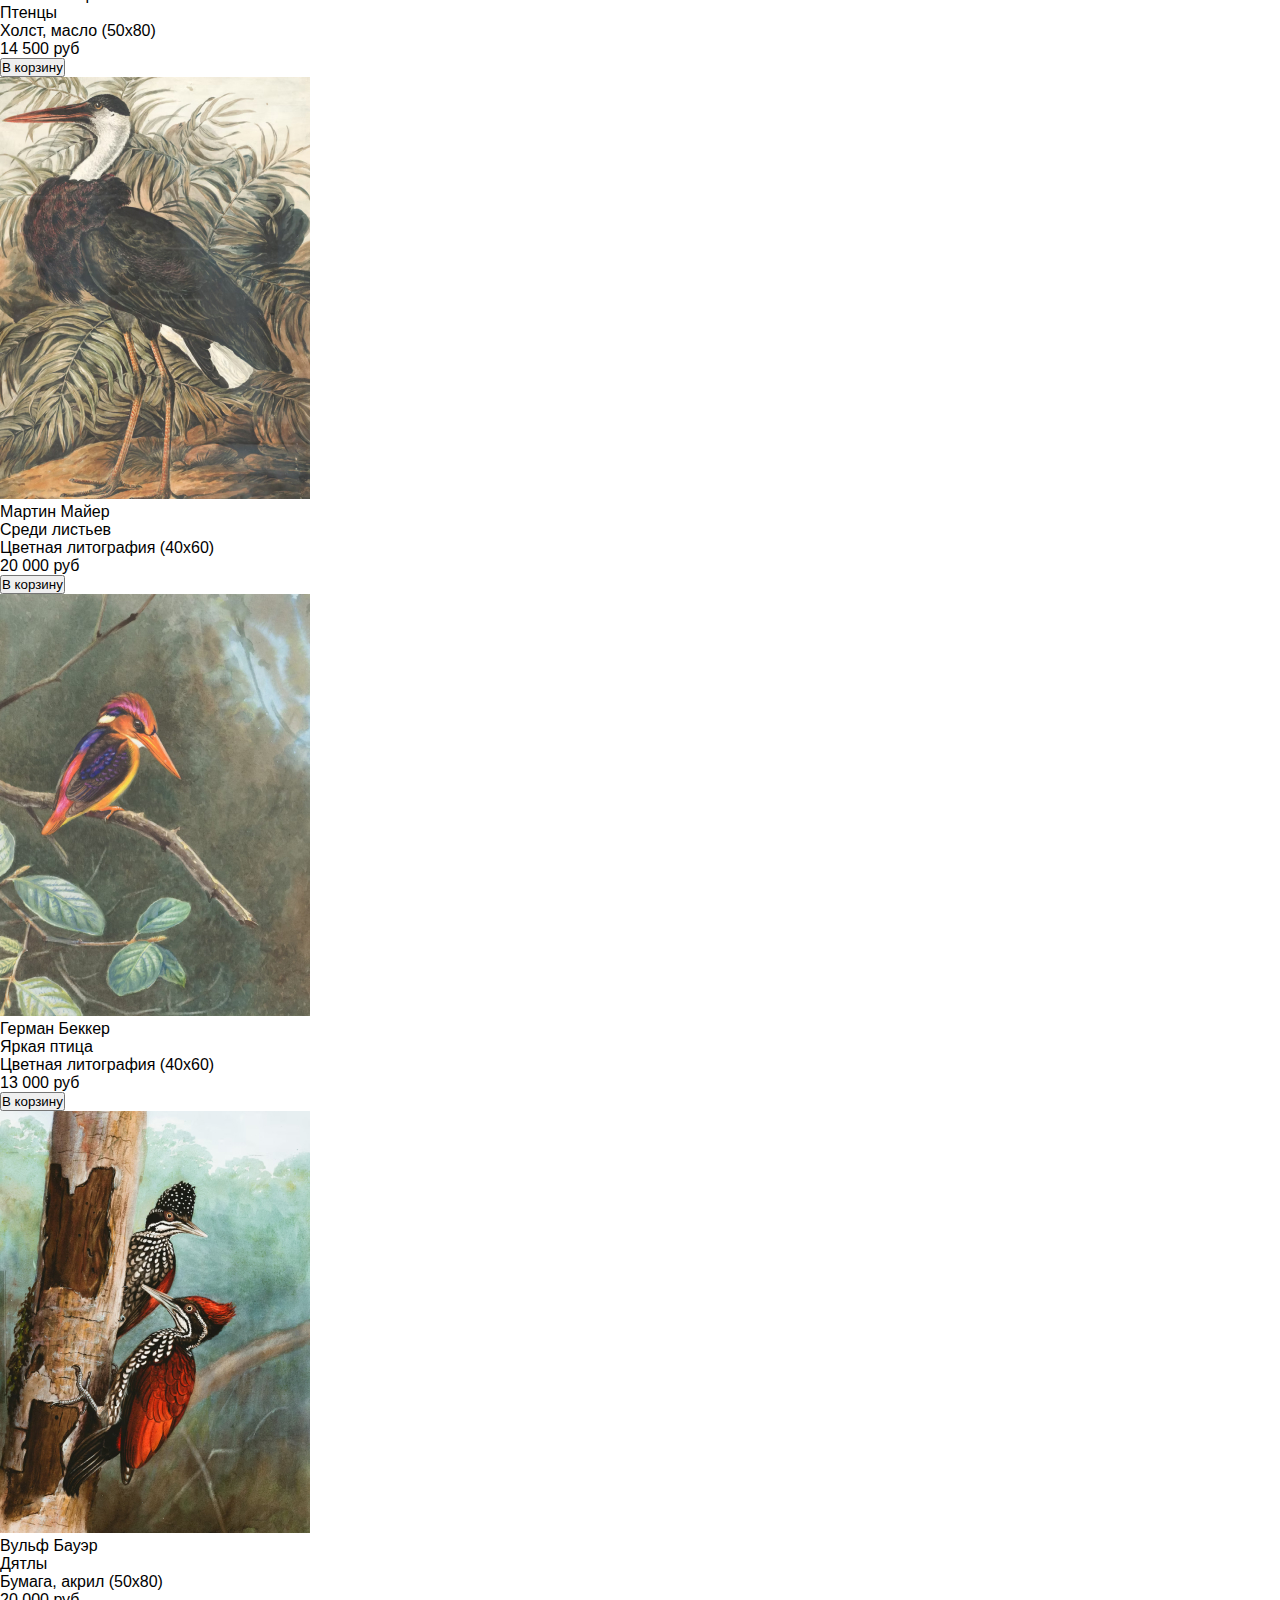
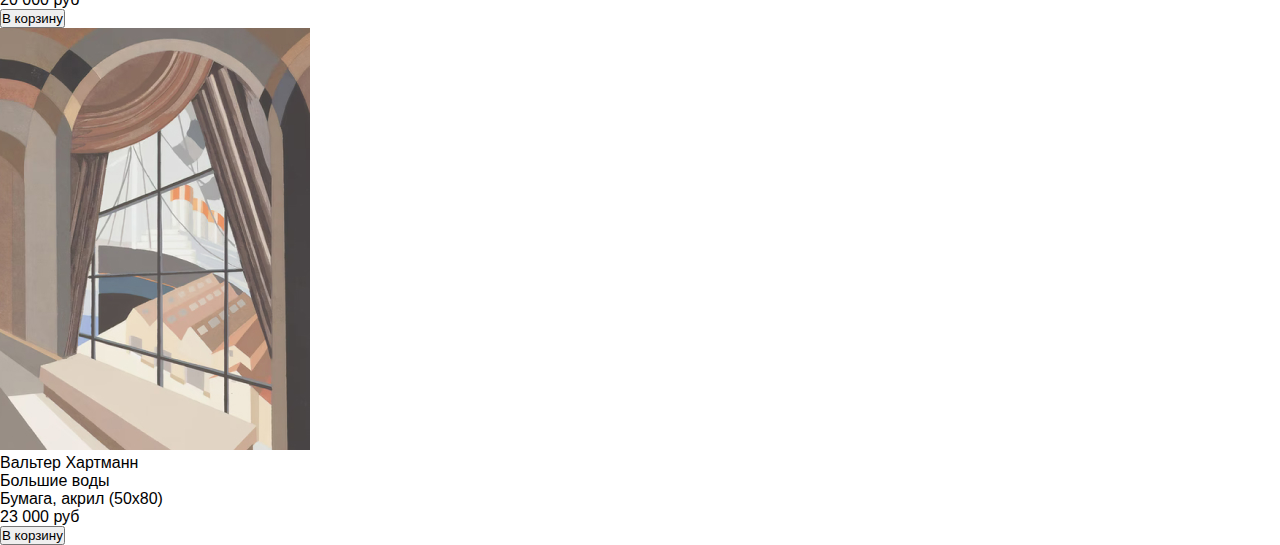
<file: m2.html>
<!DOCTYPE html>
<html lang="ru">
<head>
  <meta charset="UTF-8">
  <title>Переключение блоков на чистом HTML и CSS</title>
  <link rel="stylesheet" href="style.css">
</head>
<body>
  <header>
        <div class="LOGO">
            <img class="Logo"src="assets/Star 1.png">
            <p class="Logo-text">Ink. House</p>
        </div>
        <div class="right-flex"> 
            <div class="header-buttons">   
                <button class="reproduct"><a href="#section2" class="reproduct">Репродукции</a></button>
                <button class="new">Новинки</button>
                <button class="about">О нас</button>
            </div>
            <img src="assets/cart.png">
        </div>
    </header>
  <section class="hello">
        <img class="bird" src="assets/Layer 0 1.png">
        <div class="hello-text">
            <div class="hello-text-main">
                <h1 class="hello-text-1">Реплики картин от <span class="hello-text-2">Ink. House</span></h1>
            </div>
            <p class="hello-text-3">Высокое качество отрисовки на плотной бумаге или льняном холсте. Редкие произведения, доступные цены.</p>
            <button class="production">Продукция</button>
        </div>
    </section>
  <section class="reproduction">
    <input type="checkbox" id="toggle">
    <label for="toggle" class="toggle-label">Переключить содержимое</label>
  <div class="first content">
    <div class="fotos-1-3-e">
            <div class="foto-1-e">
                    <img src="assets/03 (6).jpg">
                    <p class="author-1-e">Пол Смит</p>
                    <p class="name-1-e">Дикий зверь</p>
                    <p class="material-1-e">Акварель, бумага (50х80)</p>
                    <p class="price-1-e">19 500 руб</p>
                    <button class="korzina">В корзину</button>
                </div>
                <div class="foto-2-e">
                    <img src="assets/03 (7).jpg">
                    <p class="author-2-e">Джон Уайт</p>
                    <p class="name-2-e">Скалистый берег</p>
                    <p class="material-2-e">Цветная литография (40х60)</p>
                    <p class="price-2-e">17 500 руб</p>
                    <button class="korzina">В корзину</button>
                </div>
                <div class="foto-3-e">
                    <img src="assets/03 (8).jpg">
                    <p class="author-3-e">Джим Уотсон</p>
                    <p class="name-3-e">Река и горы</p>
                    <p class="material-3-e">Акварель, бумага (50х80)</p>
                    <p class="price-3-e">20 500 руб</p>
                    <button class="korzina">В корзину</button>
                </div>
    </div>
            <div class="fotos-4-6-e">
                <div class="foto-4-e">
                    <img src="assets/03 (9).jpg">
                    <p class="author-4-e">Юджин Зиллион</p>
                    <p class="name-4-e">Белый попугай</p>
                    <p class="material-4-e">Цветная литография (40х60)</p>
                    <p class="price-4-e">15 500 руб</p>
                    <button class="korzina">В корзину</button>
                </div>
                <div class="foto-5-e">
                    <img src="assets/03 (10).jpg">
                    <p class="author-5-e">Эрик Гиллман</p>
                    <p class="name-5-e">Ночная рыба</p>
                    <p class="material-5-e">Бумага, акрил (50х80)</p>
                    <p class="price-5-e">12 500 руб</p>
                    <button class="korzina">В корзину</button>
                </div>
                <div class="foto-6-e">
                    <img src="assets/03 (11).jpg">
                    <p class="author-6-e">Альфред Барр</p>
                    <p class="name-6-e">Рыжий кот</p>
                    <p class="material-6-e">Цветная литография (40х60) </p>
                    <p class="price-6-e">21 000 руб</p>
                    <button class="korzina">В корзину</button>
                </div>
            </div>
        
  </div>
  
  <div class="second content">
    <div class="fotos-1-3-f">
                <div class="foto-1-f">
                    <img src="assets/03.jpg">
                    <p class="author-1-f">Марсель Руссо</p>
                    <p class="name-1-f">Охота Амура</p>
                    <p class="material-1-f">Холст, масло (50х80) </p>
                    <p class="price-1-f">14 500 руб</p>
                    <button class="korzina">В корзину</button>
                </div>
                <div class="foto-2-f">
                    <img src="assets/03 (1).jpg">
                    <p class="author-2-f">Анри Селин</p>
                    <p class="name-2-f">Дама с собачкой</p>
                    <p class="material-2-f">Акрил, бумага (50х80) </p>
                    <p class="price-2-f">16 500 руб</p>
                    <button class="korzina">В корзину</button>
                </div>
                <div class="foto-3-f">
                    <img src="assets/03 (2).jpg">
                    <p class="author-3-f">Франсуа Дюпон</p>
                    <p class="name-3-f">Процедура</p>
                    <p class="material-3-f">Цветная литография (40х60) </p>
                    <p class="price-3-f">20 000 руб</p>
                    <button class="korzina">В корзину</button>
                </div>
            </div>
            <div class="fotos-4-6-f">
                <div class="foto-4-f">
                    <img src="assets/03 (3).jpg">
                    <p class="author-4-f">Луи Детуш</p>
                    <p class="name-4-f">Роза</p>
                    <p class="material-4-f">Бумага, акрил (50х80) </p>
                    <p class="price-4-f">12 000 руб</p>
                    <button class="korzina">В корзину</button>
                </div>
                <div class="foto-5-f">
                    <img src="assets/03 (4).jpg">
                    <p class="author-5-f">Франсуа Дюпон</p>
                    <p class="name-5-f">Птичья трапеза</p>
                    <p class="material-5-f">Цветная литография (40х60) </p>
                    <p class="price-5-f">22 500 руб</p>
                    <button class="korzina">В корзину</button>
                </div>
                <div class="foto-6-f">
                    <img src="assets/03 (5).jpg">
                    <p class="author-6-f">Пьер Моранж</p>
                    <p class="name-6-f">Пейзаж с рыбой</p>
                    <p class="material-6-f">Цветная литография (40х60) </p>
                    <p class="price-6-f">20 000 руб</p>
                    <button class="korzina">В корзину</button>
                </div>
            </div>
  </div>

  <div class="third content">
    <div class="fotos-1-3-g">
                <div class="foto-1-g">
                    <img src="assets/03 (12).jpg">
                    <p class="author-1-g">Курт Вернер</p>
                    <p class="name-1-g">Над городом</p>
                    <p class="material-1-g">Цветная литография (40х60)</p>
                    <p class="price-1-g">16 000 руб</p>
                    <button class="korzina">В корзину</button>
                </div>
                <div class="foto-2-g">
                    <img src="assets/03 (14).jpg">
                    <p class="author-2-g">Макс Рихтер</p>
                    <p class="name-2-g">Птенцы</p>
                    <p class="material-2-g">Холст, масло (50х80)</p>
                    <p class="price-2-g">14 500 руб</p>
                    <button class="korzina">В корзину</button>
                </div>
                <div class="foto-3-g">
                    <img src="assets/03 (13).jpg">
                    <p class="author-3-g">Мартин Майер</p>
                    <p class="name-3-g">Среди листьев</p>
                    <p class="material-3-g">Цветная литография (40х60)</p>
                    <p class="price-3-g">20 000 руб</p>
                    <button class="korzina">В корзину</button>
                </div>
            </div>
            <div class="fotos-4-6-g">
                <div class="foto-4-g">
                    <img src="assets/03 (15).jpg">
                    <p class="author-4-g">Герман Беккер</p>
                    <p class="name-4-g">Яркая птица</p>
                    <p class="material-4-g">Цветная литография (40х60)</p>
                    <p class="price-4-g">13 000 руб</p>
                    <button class="korzina">В корзину</button>
                </div>
                <div class="foto-5-g">
                    <img src="assets/03 (16).jpg">
                    <p class="author-5-g">Вульф Бауэр</p>
                    <p class="name-5-g">Дятлы</p>
                    <p class="material-5-g">Бумага, акрил (50х80) </p>
                    <p class="price-5-g">20 000 руб</p>
                    <button class="korzina">В корзину</button>
                </div>
                <div class="foto-6-g">
                    <img src="assets/03 (17).jpg">
                    <p class="author-6-g">Вальтер Хартманн</p>
                    <p class="name-6-g">Большие воды</p>
                    <p class="material-6-g">Бумага, акрил (50х80) </p>
                    <p class="price-6-g">23 000 руб</p>
                    <button class="korzina">В корзину</button>
                </div>
            </div>
  </div>
</section>
</body>
</html>
</file>
<file: style.css>
:root {
    --light-green-color: #E1EDE6;
    --font: "Raleway", sans-serif;
    --font-size-twenty: 20px;
    --black-color: #2C2D35;
    --green-color: #598D66; 
    --dark-green-color: #376B44;
    --grey-color: #86928B;
    --font-size-eighteen: 18px;
    --font-weight-medium: 500;
    --white-color: #F4F6F5;
    --medium-green-color: #D4E8D9;
}

* {
    margin: 0;
    padding: 0;
    scroll-behavior: smooth;
}

body, button {
    font-family: var(--font);
}

.container {
    margin: 0 auto;
}
@media (min-width: 1440px) {
    .container {
        max-width: 1110px;
    }
    .container-header{
        max-width: 1110px;
        margin: 0 auto;
    }
    .header {
    background-color: var(--light-green-color);
    padding: 33px 0 32px 0;
    }
    .header-link {
        font-size: var(--font-size-twenty);
    }
    .about-right {
        width: 540px;
    }
    .about-title {
        font-size: 60px;
    }
    .about-text{
        margin: 20px 0 60px 0;
    }
    .about-button {
        padding: 21px 60px;
    }
    .works-up-title {
        font-size: 40px;
    }
    .work-example {
        width: 310px;
    }
    .new-collection-title h2{
        width: 420px;
        font-size: 40px;
    }
    .new-collection-text p{
        width: 540px;
    }
    .new-collection-button{
        padding: 21px 60px;
    }
    .team{
        display: flex;
        align-items: center;
        justify-content: space-between;
    }
    .team-text{
        margin-top: 45px;
        width: 635px; ;
    }
    .team-text p{
        margin: 20px 0;
    }
    .footer-flex{
        display: flex;
        justify-content: space-between;
    }
    .footer-right{
        display: flex;
    }
    .footer-links{
        margin-right: 253px;
    }
    .contacts-phone{
        margin: 41px 0 8px 0;
    }
    .work-buy{
        padding: 20px 100px;
    }
    .new-collection{
        background-image: url(assets/background_1440.svg);
        width: 1440px;
        margin: 0 auto;
    }
    .header-button-mobile{
        display: none;
    }
    .header-flex {
    display: flex;
    justify-content: space-between;
    align-items: center;
    }
    .works-up {
    display: flex;
    justify-content: space-between;
    margin: 70px auto 30px auto;
    }
    .works-second-button {
    margin: 0 32px;
    }
    .new-collection-text p{
    font-size: var(--font-size-eighteen);
    font-weight: var(--font-weight-medium);
    }
    .new-collection-button{
        margin-top: 40px;
        font-size: var(--font-size-twenty);
    }
     .new-collection{
        padding: 70px 0;
    }
    .team{
    margin: 70px auto;
    }
    .team-image img:nth-child(2){
    margin: 0 30px;
    }
    .team-text p{
        font-size: var(--font-size-eighteen);
    }
    .footer-row-mobile {
    display: none;
    }
    .footer-link:nth-child(2){
    margin: 0 60px;
    }  
    .footer-link h3{
    color: var(--black-color);
    font-size: var(--font-size-twenty);
    font-weight: var(--font-weight-medium);
    margin-bottom: 6px;
    }
}
@media (min-width: 768px) and (max-width: 1439px){
    .container {
        max-width: 690px;
    }
    .container-header{
        max-width: 690px;
        margin: 0 auto;
    }
    .header {
    background-color: var(--light-green-color);
    padding: 33px 0 32px 0;
    }
    .header-link {
        font-size: var(--font-size-eighteen);
    }
    .about img{
        height: 330px;
        width: 380px;
    }
    .about-title {
        font-size: 40px;
    }
    .about-text{
        margin: 20px 0 40px 0;
    }
    .about-button {
        padding: 18.5px 51.5px;
    }
    .about-right {
        width: 330px;
    }
    .works-up-title {
        font-size: 30px;
    }
    .work-example {
        width: 290px;
    }
    .work-img{
        width: 290px;
    }
    .work-buy{
        padding: 20px 90px;
        width: fit-content;
    }
    .new-collection-title h2{
        width: 370px;
        font-size: 30px;
    }
    .new-collection-button{
        padding: 18.5px 36.5px;
    }
    .new-collection{
        background-image: url(assets/background_690.png);
    }
    .new-collection-title img{
        height: 60px;
    }
    .team-text{
        margin-top: 40px;
        width: 690px; ;
    }
    .works-up-title {
        margin-bottom: 30px;
    }
    .team-text p{
        margin-bottom: 30px;
    }
    .contacts{
        display: flex;
        justify-content: space-between;
        margin-bottom: 30px;
    }
    .contacts-phone{
        margin: 0 0 8px 0;
    }
    .footer-right{
        display: flex;
        justify-content: space-between;
    }
    .footer-social-info{
        margin-right: 38px;
    }
    .header-button-mobile{
        display: none;
    }
   .header-flex {
    display: flex;
    justify-content: space-between;
    align-items: center;
    }
    .works-up {
    display: flex;
    justify-content: space-between;
    margin: 70px auto 30px auto;
    }
    .works-second-button {
    margin: 0 32px;
    }
    .new-collection-text p{
    font-size: var(--font-size-eighteen);
    font-weight: var(--font-weight-medium);
    }
    .new-collection-button{
        margin-top: 40px;
        font-size: var(--font-size-twenty);
    }
     .new-collection{
        padding: 70px 0;
    }
    .team{
    margin: 70px auto;
    }
    .team-image img:nth-child(2){
    margin: 0 30px;
    }
    .team-text p{
        font-size: var(--font-size-eighteen);
    }
    .footer-row-mobile {
    display: none;
    }
    .footer-link:nth-child(2){
    margin: 0 60px;
    }
    .footer-link h3{
    color: var(--black-color);
    font-size: var(--font-size-twenty);
    font-weight: var(--font-weight-medium);
    margin-bottom: 6px;
    }
}
@media (min-width: 320px) and (max-width: 767px){
    .container {
        max-width: 290px;
    }
    .container-header{
        max-width: 320px;
        margin: 0 auto;
    }
    .logo{
        display: flex;
        justify-content: center;
    }
    .header-link{
        display: none;
    }
    .header-button-mobile{
        background: none;
        border: none;
    }
    .header-links{
        background-color: var(--light-green-color);
        justify-content: space-between;
        padding: 19px 15px;
    }
    .about img{
        display: none;
    }
    header{
        margin-bottom: 60px;
    }
    .about-title {
        font-size: 30px;
    }
     .about-text{
        font-size: 14px;
        margin: 20px 0 40px 0;
    }
    .about-button {
        padding: 14.5px 29px;
    }
    .works-up{
        margin-bottom: 20px;
    }
    .works-up-title{
        margin: 60px 0 20px 0;
    }
    .works-up-title-mobile{
        margin: 30px 0 20px 0;
    }
    .works-button-mobile-none{
        display: none;
    }
    .works-second-button{
        margin: 0 0 0 20px;
    }
    .work-img{
        width: 250px;
    }
    .work-buy{
        padding: 10px 70px;
        width: fit-content;
    }
    .new-collection{
        background-image: url(assets/background_320.svg);
        width: 320px;
        margin: 0 auto;
    }
    .new-collection-title img{
        height: 50px;
    }
    .new-collection-title h2{
        width: 370px;
        font-size: 24px;
    }
    .new-collection-text p{
    font-size: 16px;
    font-weight: var(--font-weight-medium);
    }
    .new-collection-button{
        margin-top: 10px;
        font-size: var(--font-size-eighteen);
        padding: 14.5px 83.5px;
    }
    .new-collection{
        padding: 30px 0;
    }
    .team-picture{
        width: 290px;
        height: 286px;
    }
    .team{
    margin: 70px auto 94px auto;
    }
    .team-image img:nth-child(2){
    margin: 0 20px;
    }
    .team-image{
        margin-top: 20px;
    }
    .team-text p{
        font-size: 16px;
    }
    

    .footer-flex {
    flex-direction: column;
    align-items: stretch;
  }

  .contacts {
    align-items: center;
    display: flex;
    margin-bottom: 20px;
  }

  .contacts-info {
    display: none;
  }

  .footer-row-mobile {
    display: flex;
    justify-content: space-between;
    align-items: flex-start;
    width: 100%;
    margin-bottom: 16px;
    gap: 12px;
  }

  .footer-row-mobile .contacts-phone {
    font-size: 16px;
    margin-bottom: 8px;
    white-space: nowrap;
    align-self: flex-start;
  }

  .contacts-lable{
    font-size: 16px;
  }

  .footer-row-mobile .footer-link {
    margin-bottom: 0;
  }

  .footer-link-rep {
    display: none;
  }

  .footer-link h3 {
    font-size: 16px;
    font-weight: var(--font-weight-medium);
    margin-bottom: 8px;
    color: #222;
  }

  .footer-link a {
    display: block;
    color: #8c9a9e;
    font-size: 16px;
    text-decoration: none;
    margin-bottom: 4px;
  }

  .footer-links {
    width: 100%;
    gap: 12px;
    margin-bottom: 16px;
    justify-content: space-between;
  }
  .footer-link-about{
    margin-right: 8px;
  }

  .footer-social-info {
    width: 100%;
    display: flex;
    flex-direction: column;
    align-items: center;
    margin-top: 16px;
  }

  .footer-social-info::before {
    content: "";
    display: block;
    width: 100%;
    height: 1px;
    background: #C3D1C6;
    margin-bottom: 16px;
    margin-top: 8px;
  }

  .footer-social {
    display: flex;
    gap: 32px;
    margin-bottom: 12px;
  }

  .footer-social img {
    width: 32px;
    height: 32px;
  }

  .footer-info {
    color: #8c9a9e;
    font-size: 16px;
    text-align: center;
  }
}

.header-link {
    color: var(--black-color);
    text-decoration: none;
    margin-right: 60px;
    font-weight: var(--font-weight-medium);
}
.header-button {
    border: none;
    background: none;
    cursor: pointer;
}
.header-links {
    display: flex;
    align-items: center;
}
.about {
    display: flex;
    justify-content: space-between;
    align-items: center;
}
.about-title {
    font-weight: var(--font-weight-medium);
}
.about-title span {
    color: var(--green-color);
}
.about-text {
    color: var(--grey-color);
    font-size: var(--font-size-eighteen);
}
.about-button {
    font-family: var(--font);
    font-size: var(--font-size-twenty);
    color: var(--green-color);
    border: 1px solid var(--green-color);
    background: none;
    font-weight: var(--font-weight-medium);
    cursor: pointer;
}
.about-button:hover{
    background-color: var(--dark-green-color);
    color: var(--white-color);
}

.works-up-title {
    font-weight: var(--font-weight-medium);
    color: var(--black-color);
}
.works-button-active {
    padding: 10px 20px;
    color: var(--white-color);
    font-size: var(--font-size-twenty);
    font-weight: var(--font-weight-medium);
    background-color: var(--dark-green-color);
    border: none;
    border-radius: 20px;
    cursor: pointer;
}
.works-button {
    padding: 10px 20px;
    color: var(--black-color);
    font-size: var(--font-size-twenty);
    font-weight: var(--font-weight-medium);
    background-color: var(--medium-green-color);
    border: none;
    border-radius: 20px;
    cursor: pointer;
}
.works-button:hover{
    background-color: var(--dark-green-color);
    color:  var(--white-color);
}

.work-example {
    background-color: var(--light-green-color);
    padding: 20px 20px 30px 20px;
    margin-bottom: 30px;
}
.work-artist {
    font-weight: var(--font-weight-medium);
    font-size: var(--font-size-eighteen);
    color: var(--grey-color);
    width: fit-content;
}
.work-name {
    font-weight: var(--font-weight-medium);
    font-size: 30px;
    color: var(--black-color);
    width: fit-content;
}
.work-type {
    font-weight: var(--font-weight-medium);
    font-size: var(--font-size-eighteen);
    color: var(--black-color);
    margin-top: 8px;
    margin-bottom: 30px;
    width: fit-content;
}
.work-price {
    font-weight: var(--font-weight-medium);
    font-size: 24px;
    color: var(--green-color);
    width: fit-content;
}
.work-buy {
    font-weight: var(--font-weight-medium);
    font-size: var(--font-size-twenty);
    color: var(--green-color);
    background: none;
    margin-top: 20px;
    cursor: pointer;
}
.work-buy:hover{
    background-color: var(--dark-green-color);
    color:  var(--white-color);
    border: none;
}
.work-down{
    display: flex;
    flex-wrap: wrap;
    justify-content: space-between;
    margin-bottom: 40px;
}

.new-collection{
    color: var(--white-color);
    background-repeat: repeat-x ;
}
.new-collection-title{
    display: flex;
    align-items: center;
    margin-bottom: 20px;
}
.new-collection-title h2{
    font-weight: var(--font-weight-medium);
    margin-left: 20px;
}
.new-collection-text p{
    margin-bottom: 20px;
    line-height: 150%;
}
.new-collection-button{
    background-color: #EEDB6D;
    border: none;
    font-weight: var(--font-weight-medium);
    cursor: pointer;
}
.new-collection-button:hover{
    background-color: #e7c81c;
    color: var(--white-color);
}


.team-text p{
    font-weight: var(--font-weight-medium);
    color: var(--black-color);
    line-height: 150%;
}


footer {
    background-color: var(--light-green-color);
    padding: 23px 0;
    font-size: var(--font-size-eighteen);
    font-weight: var(--font-weight-medium);
    color: var(--grey-color);
}
.contacts-phone{
    font-size: var(--font-size-twenty);
    color: var(--black-color);
}
.footer-links{
    display: flex;
}
.footer-link a{
    text-decoration: none;
    color: var(--grey-color);
    display: block;
    margin-bottom: 6px;
}
.social-second{
    margin: 0 23px;
}
.footer-social{
    margin-bottom: 10px;
}
.footer-info p{
    font-size: 12px;
    margin-bottom: 6px;
}
</file>
